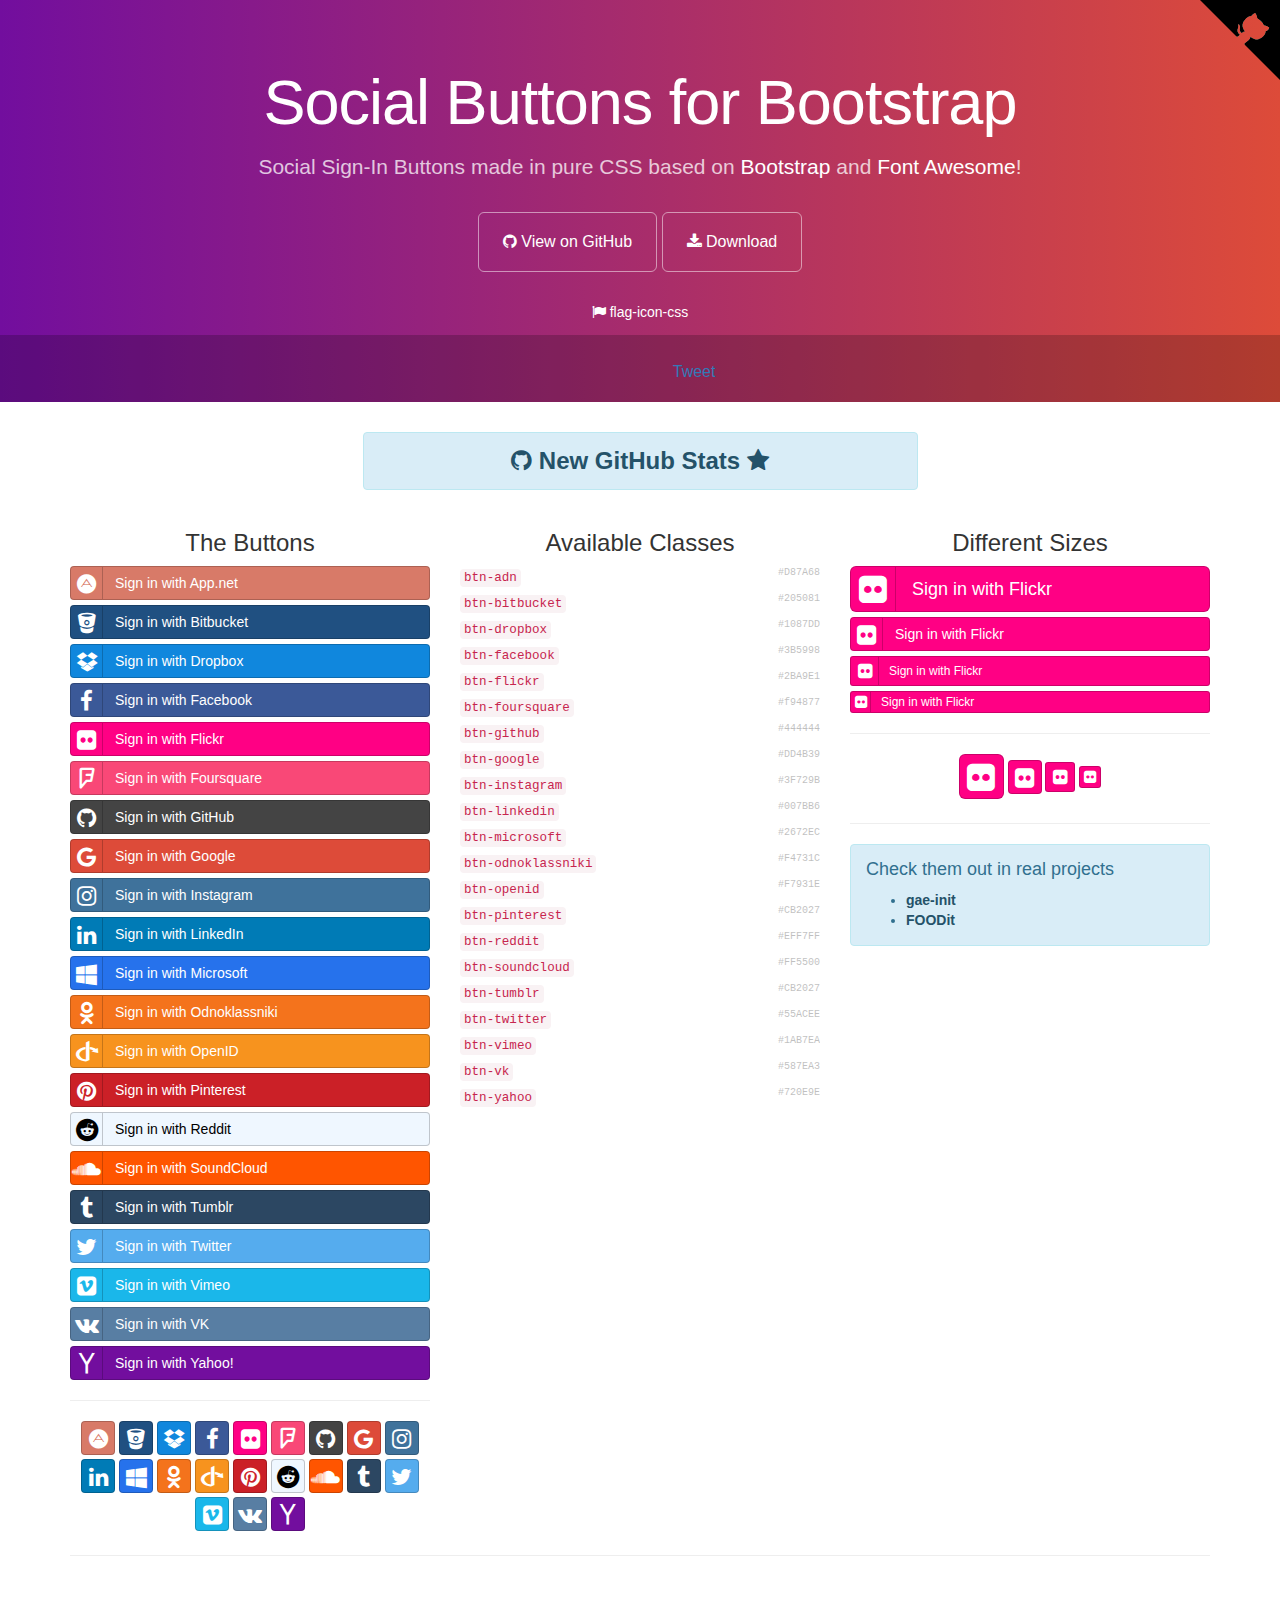
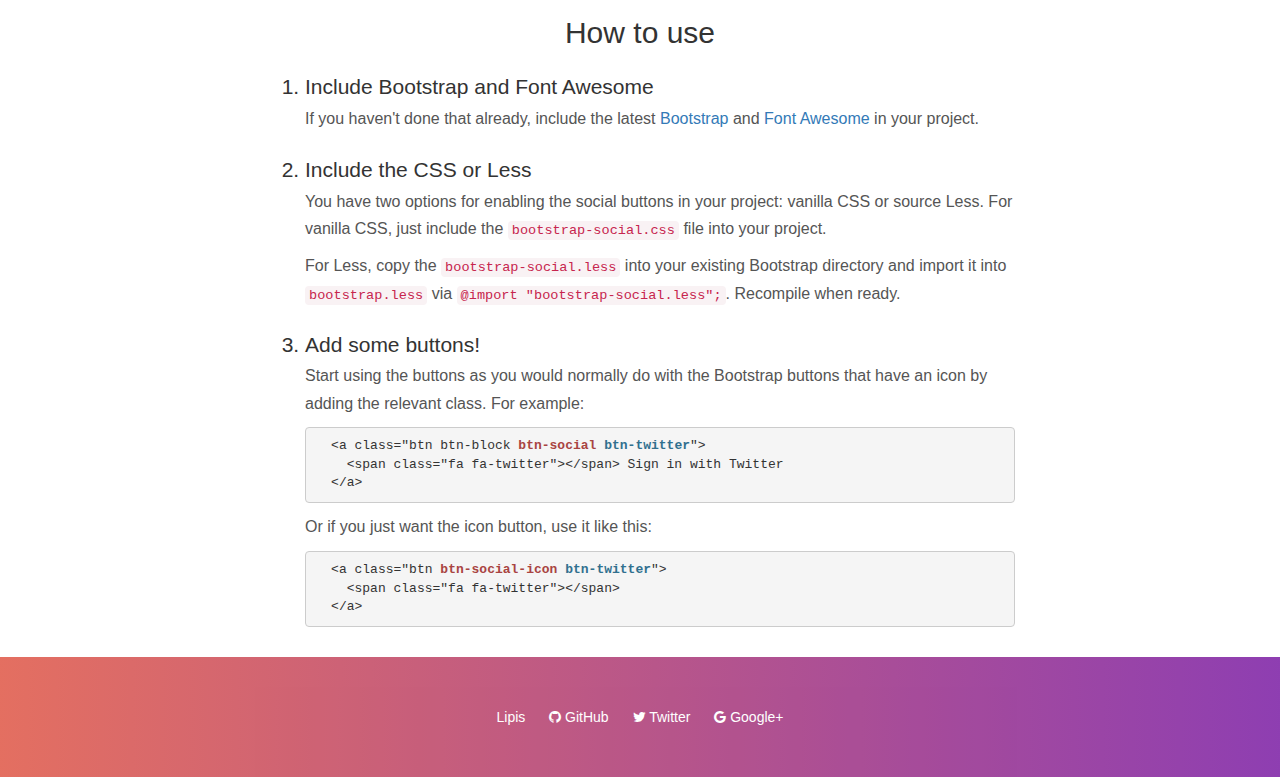
<file: src/main/resources/static/vendors/social/index.html>
<!DOCTYPE html>
<html lang="en">
  <head>
    <meta charset="utf-8">
    <meta name="viewport" content="width=device-width, initial-scale=1.0">
    <meta property="og:title" content="Social Buttons for Bootstrap" />
    <meta property="og:description" content="Social Sign-In Buttons made in pure CSS based on Bootstrap and Font Awesome!" />
    <meta property="og:type" content="website" />
    <meta property="og:url" content="http://lipis.github.io/bootstrap-social/" />
    <meta property="og:image" content="http://lipis.github.io/bootstrap-social/assets/img/bootstrap-social.png" />

    <title>Social Buttons for Bootstrap</title>
    <link href="assets/css/bootstrap.css" rel="stylesheet">
    <link href="assets/css/font-awesome.css" rel="stylesheet">
    <link href="assets/css/docs.css" rel="stylesheet" >

    <link href="bootstrap-social.css" rel="stylesheet" >

    <script type="text/javascript">
      var _gaq = _gaq || [];
      _gaq.push(['_setAccount', 'UA-42119746-1']);
      _gaq.push(['_trackPageview']);

      (function() {
        var ga = document.createElement('script'); ga.type = 'text/javascript'; ga.async = true;
        ga.src = ('https:' == document.location.protocol ? 'https://ssl' : 'http://www') + '.google-analytics.com/ga.js';
        var s = document.getElementsByTagName('script')[0]; s.parentNode.insertBefore(ga, s);
      })();
    </script>
  </head>

  <body>
    <div class="jumbotron">
      <div class="container">
        <h1>Social Buttons for Bootstrap</h1>
        <p>
          Social Sign-In Buttons made in pure CSS based on
          <a href="https://getbootstrap.com/">Bootstrap</a> and
          <a href="https://fortawesome.github.io/Font-Awesome/">Font Awesome</a>!
        </p>
        <a href="https://github.com/lipis/bootstrap-social" class="btn btn-outline btn-lg" onclick="_gaq.push(['_trackEvent', 'exit', 'header', 'GitHub']);"><span class="fa fa-github"></span> View on GitHub</a>
        <a href="https://github.com/lipis/bootstrap-social/archive/gh-pages.zip" class="btn btn-outline btn-lg" onclick="_gaq.push(['_trackEvent', 'exit', 'download', 'bootstrap-social']);"><span class="fa fa-download"></span> Download</a>
        <ul class="jumbotron-links">
          <li><a href="http://lipis.github.io/flag-icon-css" onclick="_gaq.push(['_trackEvent', 'exit', 'header', 'flag-icon-css']);"><span class="fa fa-flag"></span> flag-icon-css</a></li>
        </ul>
      </div>
      <div class="bottom">
        <iframe src="https://ghbtns.com/github-btn.html?user=lipis&amp;repo=bootstrap-social&amp;type=watch&amp;count=true" class="social-share"></iframe>
        <a href="https://twitter.com/share" class="social-share twitter-share-button" data-url="http://lipis.github.io/bootstrap-social/" data-text="Social Sign-In Buttons made in pure CSS based on Bootstrap and Font Awesome!" data-via="lipis" data-hashtags="bootstrap css">Tweet</a>
      </div>
    </div>
    <div class="container">
      <div class="row">
        <div class="col-sm-offset-3 col-sm-6">
          <div class="alert alert-info text-center">
            <a class="alert-link h3" href="http://githubstats.lip.is/" onclick="_gaq.push(['_trackEvent', 'exit', 'banner', 'githubstats']);">
              <span class="fa fa-github"></span>
              New GitHub Stats
              <span class="fa fa-star"></span>
            </a>
          </div>
        </div>
      </div>

      <div class="row">
        <div class="col-sm-4 social-buttons">
          <h3 class="text-center">The Buttons</h3>
          <a class="btn btn-block btn-social btn-adn" onclick="_gaq.push(['_trackEvent', 'btn-social', 'click', 'btn-adn']);">
            <span class="fa fa-adn"></span> Sign in with App.net
          </a>
          <a class="btn btn-block btn-social btn-bitbucket" onclick="_gaq.push(['_trackEvent', 'btn-social', 'click', 'btn-bitbucket']);">
            <span class="fa fa-bitbucket"></span> Sign in with Bitbucket
          </a>
          <a class="btn btn-block btn-social btn-dropbox" onclick="_gaq.push(['_trackEvent', 'btn-social', 'click', 'btn-dropbox']);">
            <span class="fa fa-dropbox"></span> Sign in with Dropbox
          </a>
          <a class="btn btn-block btn-social btn-facebook" onclick="_gaq.push(['_trackEvent', 'btn-social', 'click', 'btn-facebook']);">
            <span class="fa fa-facebook"></span> Sign in with Facebook
          </a>
          <a class="btn btn-block btn-social btn-flickr" onclick="_gaq.push(['_trackEvent', 'btn-social', 'click', 'btn-flickr']);">
            <span class="fa fa-flickr"></span> Sign in with Flickr
          </a>
          <a class="btn btn-block btn-social btn-foursquare" onclick="_gaq.push(['_trackEvent', 'btn-social', 'click', 'btn-foursquare']);">
            <span class="fa fa-foursquare"></span> Sign in with Foursquare
          </a>
          <a class="btn btn-block btn-social btn-github" onclick="_gaq.push(['_trackEvent', 'btn-social', 'click', 'btn-github']);">
            <span class="fa fa-github"></span> Sign in with GitHub
          </a>
          <a class="btn btn-block btn-social btn-google" onclick="_gaq.push(['_trackEvent', 'btn-social', 'click', 'btn-google']);">
            <span class="fa fa-google"></span> Sign in with Google
          </a>
          <a class="btn btn-block btn-social btn-instagram" onclick="_gaq.push(['_trackEvent', 'btn-social', 'click', 'btn-instagram']);">
            <span class="fa fa-instagram"></span> Sign in with Instagram
          </a>
          <a class="btn btn-block btn-social btn-linkedin" onclick="_gaq.push(['_trackEvent', 'btn-social', 'click', 'btn-linkedin']);">
            <span class="fa fa-linkedin"></span> Sign in with LinkedIn
          </a>
          <a class="btn btn-block btn-social btn-microsoft" onclick="_gaq.push(['_trackEvent', 'btn-social', 'click', 'btn-microsoft']);">
            <span class="fa fa-windows"></span> Sign in with Microsoft
          </a>
          <a class="btn btn-block btn-social btn-odnoklassniki" onclick="_gaq.push(['_trackEvent', 'btn-social', 'click', 'btn-odnoklassniki']);">
            <span class="fa fa-odnoklassniki"></span> Sign in with Odnoklassniki
          </a>
          <a class="btn btn-block btn-social btn-openid" onclick="_gaq.push(['_trackEvent', 'btn-social', 'click', 'btn-openid']);">
            <span class="fa fa-openid"></span> Sign in with OpenID
          </a>
          <a class="btn btn-block btn-social btn-pinterest" onclick="_gaq.push(['_trackEvent', 'btn-social', 'click', 'btn-pinterest']);">
            <span class="fa fa-pinterest"></span> Sign in with Pinterest
          </a>
          <a class="btn btn-block btn-social btn-reddit" onclick="_gaq.push(['_trackEvent', 'btn-social', 'click', 'btn-reddit']);">
            <span class="fa fa-reddit"></span> Sign in with Reddit
          </a>
          <a class="btn btn-block btn-social btn-soundcloud" onclick="_gaq.push(['_trackEvent', 'btn-social', 'click', 'btn-soundcloud']);">
            <span class="fa fa-soundcloud"></span> Sign in with SoundCloud
          </a>
          <a class="btn btn-block btn-social btn-tumblr" onclick="_gaq.push(['_trackEvent', 'btn-social', 'click', 'btn-tumblr']);">
            <span class="fa fa-tumblr"></span> Sign in with Tumblr
          </a>
          <a class="btn btn-block btn-social btn-twitter" onclick="_gaq.push(['_trackEvent', 'btn-social', 'click', 'btn-twitter']);">
            <span class="fa fa-twitter"></span> Sign in with Twitter
          </a>
          <a class="btn btn-block btn-social btn-vimeo" onclick="_gaq.push(['_trackEvent', 'btn-social', 'click', 'btn-vimeo']);">
            <span class="fa fa-vimeo-square"></span> Sign in with Vimeo
          </a>
          <a class="btn btn-block btn-social btn-vk" onclick="_gaq.push(['_trackEvent', 'btn-social', 'click', 'btn-vk']);">
            <span class="fa fa-vk"></span> Sign in with VK
          </a>
          <a class="btn btn-block btn-social btn-yahoo" onclick="_gaq.push(['_trackEvent', 'btn-social', 'click', 'btn-yahoo']);">
            <span class="fa fa-yahoo"></span> Sign in with Yahoo!
          </a>

          <hr>

          <div class="text-center">
            <a class="btn btn-social-icon btn-adn" onclick="_gaq.push(['_trackEvent', 'btn-social-icon', 'click', 'btn-adn']);"><span class="fa fa-adn"></span></a>
            <a class="btn btn-social-icon btn-bitbucket" onclick="_gaq.push(['_trackEvent', 'btn-social-icon', 'click', 'btn-bitbucket']);"><span class="fa fa-bitbucket"></span></a>
            <a class="btn btn-social-icon btn-dropbox" onclick="_gaq.push(['_trackEvent', 'btn-social-icon', 'click', 'btn-dropbox']);"><span class="fa fa-dropbox"></span></a>
            <a class="btn btn-social-icon btn-facebook" onclick="_gaq.push(['_trackEvent', 'btn-social-icon', 'click', 'btn-facebook']);"><span class="fa fa-facebook"></span></a>
            <a class="btn btn-social-icon btn-flickr" onclick="_gaq.push(['_trackEvent', 'btn-social-icon', 'click', 'btn-flickr']);"><span class="fa fa-flickr"></span></a>
            <a class="btn btn-social-icon btn-foursquare" onclick="_gaq.push(['_trackEvent', 'btn-social-icon', 'click', 'btn-foursquare']);"><span class="fa fa-foursquare"></span></a>
            <a class="btn btn-social-icon btn-github" onclick="_gaq.push(['_trackEvent', 'btn-social-icon', 'click', 'btn-github']);"><span class="fa fa-github"></span></a>
            <a class="btn btn-social-icon btn-google" onclick="_gaq.push(['_trackEvent', 'btn-social-icon', 'click', 'btn-google']);"><span class="fa fa-google"></span></a>
            <a class="btn btn-social-icon btn-instagram" onclick="_gaq.push(['_trackEvent', 'btn-social-icon', 'click', 'btn-instagram']);"><span class="fa fa-instagram"></span></a>
            <a class="btn btn-social-icon btn-linkedin" onclick="_gaq.push(['_trackEvent', 'btn-social-icon', 'click', 'btn-linkedin']);"><span class="fa fa-linkedin"></span></a>
            <a class="btn btn-social-icon btn-microsoft" onclick="_gaq.push(['_trackEvent', 'btn-social-icon', 'click', 'btn-microsoft']);"><span class="fa fa-windows"></span></a>
            <a class="btn btn-social-icon btn-odnoklassniki" onclick="_gaq.push(['_trackEvent', 'btn-social-icon', 'click', 'btn-odnoklassniki']);"><span class="fa fa-odnoklassniki"></span></a>
            <a class="btn btn-social-icon btn-openid" onclick="_gaq.push(['_trackEvent', 'btn-social-icon', 'click', 'btn-openid']);"><span class="fa fa-openid"></span></a>
            <a class="btn btn-social-icon btn-pinterest" onclick="_gaq.push(['_trackEvent', 'btn-social-icon', 'click', 'btn-pinterest']);"><span class="fa fa-pinterest"></span></a>
            <a class="btn btn-social-icon btn-reddit" onclick="_gaq.push(['_trackEvent', 'btn-social-icon', 'click', 'btn-reddit']);"><span class="fa fa-reddit"></span></a>
            <a class="btn btn-social-icon btn-soundcloud" onclick="_gaq.push(['_trackEvent', 'btn-social-icon', 'click', 'btn-soundcloud']);"><span class="fa fa-soundcloud"></span></a>
            <a class="btn btn-social-icon btn-tumblr" onclick="_gaq.push(['_trackEvent', 'btn-social-icon', 'click', 'btn-tumblr']);"><span class="fa fa-tumblr"></span></a>
            <a class="btn btn-social-icon btn-twitter" onclick="_gaq.push(['_trackEvent', 'btn-social-icon', 'click', 'btn-twitter']);"><span class="fa fa-twitter"></span></a>
            <a class="btn btn-social-icon btn-vimeo" onclick="_gaq.push(['_trackEvent', 'btn-social-icon', 'click', 'btn-vimeo']);"><span class="fa fa-vimeo-square"></span></a>
            <a class="btn btn-social-icon btn-vk" onclick="_gaq.push(['_trackEvent', 'btn-social-icon', 'click', 'btn-vk']);"><span class="fa fa-vk"></span></a>
            <a class="btn btn-social-icon btn-yahoo" onclick="_gaq.push(['_trackEvent', 'btn-social-icon', 'click', 'btn-yahoo']);"><span class="fa fa-yahoo"></span></a>
          </div>
        </div>

        <div class="col-sm-4">
          <h3 class="text-center">Available Classes</h3>
          <ul class="social-class list-unstyled">
            <li data-code="adn" data-name="App.net"><code>btn-adn</code> <span class="social-hex">#D87A68</span></li>
            <li data-code="bitbucket" data-name="Bitbucket"><code>btn-bitbucket</code> <span class="social-hex">#205081</span></li>
            <li data-code="dropbox" data-name="Dropbox"><code>btn-dropbox</code> <span class="social-hex">#1087DD</span></li>
            <li data-code="facebook" data-name="Facebook"><code>btn-facebook</code> <span class="social-hex">#3B5998</span></li>
            <li data-code="flickr" data-name="Flickr"><code>btn-flickr</code> <span class="social-hex">#2BA9E1</span></li>
            <li data-code="foursquare" data-name="Foursquare"><code>btn-foursquare</code> <span class="social-hex">#f94877</span></li>
            <li data-code="github" data-name="GitHub"><code>btn-github</code> <span class="social-hex">#444444</span></li>
            <li data-code="google" data-name="Google"><code>btn-google</code> <span class="social-hex">#DD4B39</span></li>
            <li data-code="instagram" data-name="Instagram"><code>btn-instagram</code> <span class="social-hex">#3F729B</span></li>
            <li data-code="linkedin" data-name="LinkedIn"><code>btn-linkedin</code> <span class="social-hex">#007BB6</span></li>
            <li data-code="microsoft" data-icon="windows" data-name="Microsoft"><code>btn-microsoft</code> <span class="social-hex">#2672EC</span></li>
            <li data-code="odnoklassniki" data-name="Odnoklassniki"><code>btn-odnoklassniki</code> <span class="social-hex">#F4731C</span></li>
            <li data-code="openid" data-name="OpenID"><code>btn-openid</code> <span class="social-hex">#F7931E</span></li>
            <li data-code="pinterest" data-name="Pinterest"><code>btn-pinterest</code> <span class="social-hex">#CB2027</span></li>
            <li data-code="reddit" data-name="Reddit"><code>btn-reddit</code> <span class="social-hex">#EFF7FF</span></li>
            <li data-code="soundcloud" data-name="SoundCloud"><code>btn-soundcloud</code> <span class="social-hex">#FF5500</span></li>
            <li data-code="tumblr" data-name="Tumblr"><code>btn-tumblr</code> <span class="social-hex">#CB2027</span></li>
            <li data-code="twitter" data-name="Twitter"><code>btn-twitter</code> <span class="social-hex">#55ACEE</span></li>
            <li data-code="vimeo" data-icon="vimeo-square" data-name="Vimeo"><code>btn-vimeo</code> <span class="social-hex">#1AB7EA</span></li>
            <li data-code="vk" data-name="VK"><code>btn-vk</code> <span class="social-hex">#587EA3</span></li>
            <li data-code="yahoo" data-name="Yahoo!"><code>btn-yahoo</code> <span class="social-hex">#720E9E</span></li>
          </ul>
        </div>
        <div class="col-sm-4">
          <div class="social-sizes">
            <h3 class="text-center">Different Sizes</h3>
            <a class="btn btn-block btn-social btn-lg btn-google" onclick="_gaq.push(['_trackEvent', 'btn-social', 'click', 'btn-lg']);">
              <span class="fa fa-google"></span>
              Sign in with Google
            </a>
            <a class="btn btn-block btn-social btn-google" onclick="_gaq.push(['_trackEvent', 'btn-social', 'click', 'btn-md']);">
              <span class="fa fa-google"></span>
              Sign in with Google
            </a>
            <a class="btn btn-block btn-social btn-sm btn-google" onclick="_gaq.push(['_trackEvent', 'btn-social', 'click', 'btn-sm']);">
              <span class="fa fa-google"></span>
              Sign in with Google
            </a>
            <a class="btn btn-block btn-social btn-xs btn-google" onclick="_gaq.push(['_trackEvent', 'btn-social', 'click', 'btn-xs']);">
              <span class="fa fa-google"></span>
              Sign in with Google
            </a>
            <hr>
            <div class="text-center">
              <a class="btn btn-social-icon btn-lg btn-google" onclick="_gaq.push(['_trackEvent', 'btn-social-icon', 'click', 'btn-lg']);"><span class="fa fa-google"></span></a>
              <a class="btn btn-social-icon btn-google" onclick="_gaq.push(['_trackEvent', 'btn-social-icon', 'click', 'btn-md']);"><span class="fa fa-google"></span></a>
              <a class="btn btn-social-icon btn-sm btn-google" onclick="_gaq.push(['_trackEvent', 'btn-social-icon', 'click', 'btn-sm']);"><span class="fa fa-google"></span></a>
              <a class="btn btn-social-icon btn-xs btn-google" onclick="_gaq.push(['_trackEvent', 'btn-social-icon', 'click', 'btn-xs']);"><span class="fa fa-google"></span></a>
            </div>
          </div>
          <hr>
          <div class="alert alert-info">
            <h4>Check them out in real projects</h4>
            <ul>
              <li><a class="alert-link" href="https://gae-init.appspot.com/signin/" onclick="_gaq.push(['_trackEvent', 'exit', 'body', 'gae-init']);">gae-init</a></li>
              <li><a class="alert-link" href="https://restaurant.app.foodit.com/rms/signin" onclick="_gaq.push(['_trackEvent', 'exit', 'body', 'foodit']);">FOODit</a></li>
            </ul>
          </div>
        </div>
      </div>
      <hr>
    </div>
    <div class="how-to">
      <div class="container">
        <div class="row">
          <div class="col-md-8 col-md-offset-2">
            <h2>How to use</h2>
            <ol>
              <li>
                Include Bootstrap and Font Awesome
                <p>
                  If you haven't done that already, include the latest
                  <a href="http://twitter.github.io/bootstrap/">Bootstrap</a>
                  and <a href="http://fortawesome.github.io/Font-Awesome/">Font Awesome</a> in your project.
                </p>
              </li>
              <li>
                Include the CSS or Less
                <p>
                  You have two options for enabling the social buttons in your project:
                  vanilla CSS or source Less. For vanilla CSS, just include the
                  <code>bootstrap-social.css</code> file into your project.
                </p>
                <p>
                  For Less, copy the <code>bootstrap-social.less</code> into
                  your existing Bootstrap directory and import it into
                  <code>bootstrap.less</code> via
                  <code>@import "bootstrap-social.less";</code>. Recompile when ready.
                </p>
              </li>
              <li>
                Add some buttons!
                <p>
                  Start using the buttons as you would normally do with the
                  Bootstrap buttons that have an icon by adding the relevant
                  class. For example:
                </p>
                <pre>
  &lt;a class=&quot;btn btn-block <strong class="text-danger">btn-social</strong> <strong class="text-info">btn-twitter</strong>&quot;&gt;
    &lt;span class=&quot;fa fa-twitter&quot;&gt;&lt;/span&gt; Sign in with Twitter
  &lt;/a&gt;</pre>
                <p>
                  Or if you just want the icon button, use it like this:
                </p>
                <pre>
  &lt;a class=&quot;btn <strong class="text-danger">btn-social-icon</strong> <strong class="text-info">btn-twitter</strong>&quot;&gt;
    &lt;span class=&quot;fa fa-twitter&quot;&gt;&lt;/span&gt;
  &lt;/a&gt;</pre>
              </li>
            </ol>
          </div>
        </div>
      </div>
    </div>
    <footer>
      <ul class="links">
        <li><a href="https://lip.is" onclick="_gaq.push(['_trackEvent', 'exit', 'footer', 'Lipis']);">Lipis</a></li>
        <li><a href="https://github.com/lipis" onclick="_gaq.push(['_trackEvent', 'exit', 'footer', 'GitHub']);"><span class="fa fa-github"></span> GitHub</a></li>
        <li><a href="https://twitter.com/lipis" onclick="_gaq.push(['_trackEvent', 'exit', 'footer', 'Twitter']);"><span class="fa fa-twitter"></span> Twitter</a></li>
        <li><a href="https://google.com/+PanayiotisLipiridis" onclick="_gaq.push(['_trackEvent', 'exit', 'footer', 'Google+']);"><span class="fa fa-google"></span> Google+</a></li>
      </ul>
    </footer>
    <a href="https://github.com/lipis/bootstrap-social" title="Fork me on GitHub" class="github-corner"><svg width="80" height="80" viewbox="0 0 250 250"><title>Fork me on GitHub</title><path d="M0 0h250v250"></path><path d="M127.4 110c-14.6-9.2-9.4-19.5-9.4-19.5 3-7 1.5-11 1.5-11-1-6.2 3-2 3-2 4 4.7 2 11 2 11-2.2 10.4 5 14.8 9 16.2" fill="currentColor" style="transform-origin:130px 110px" class="octo-arm"></path><path d="M113.2 114.3s3.6 1.6 4.7.6l15-13.7c3-2.4 6-3 8.2-2.7-8-11.2-14-25 3-41 4.7-4.4 10.6-6.4 16.2-6.4.6-1.6 3.6-7.3 11.8-10.7 0 0 4.5 2.7 6.8 16.5 4.3 2.7 8.3 6 12 9.8 3.3 3.5 6.7 8 8.6 12.3 14 3 16.8 8 16.8 8-3.4 8-9.4 11-11.4 11 0 5.8-2.3 11-7.5 15.5-16.4 16-30 9-40 .2 0 3-1 7-5.2 11l-13.3 11c-1 1 .5 5.3.8 5z" fill="currentColor" class="octo-body"></path></svg><style> .github-corner svg{position:absolute;right:0;top:0;mix-blend-mode:darken;color:#ffffff;fill:#000000;}.github-corner:hover .octo-arm{animation:octocat-wave .56s;}@keyframes octocat-wave{0%, 100%{transform:rotate(0);}20%, 60%{transform:rotate(-20deg);}40%, 80%{transform:rotate(10deg);}}</style></a>
    <!-- Some JavaScript that is used only in this demo, not needed for the buttons -->
    <script src="assets/js/jquery.js"></script>
    <script src="assets/js/docs.js"></script>
    <script>
      !function(d,s,id){var js,fjs=d.getElementsByTagName(s)[0],p=/^http:/.test(d.location)?'http':'https';if(!d.getElementById(id)){js=d.createElement(s);js.id=id;js.src=p+'://platform.twitter.com/widgets.js';fjs.parentNode.insertBefore(js,fjs);}}(document, 'script', 'twitter-wjs');
    </script>
  </body>
</html>
</file>
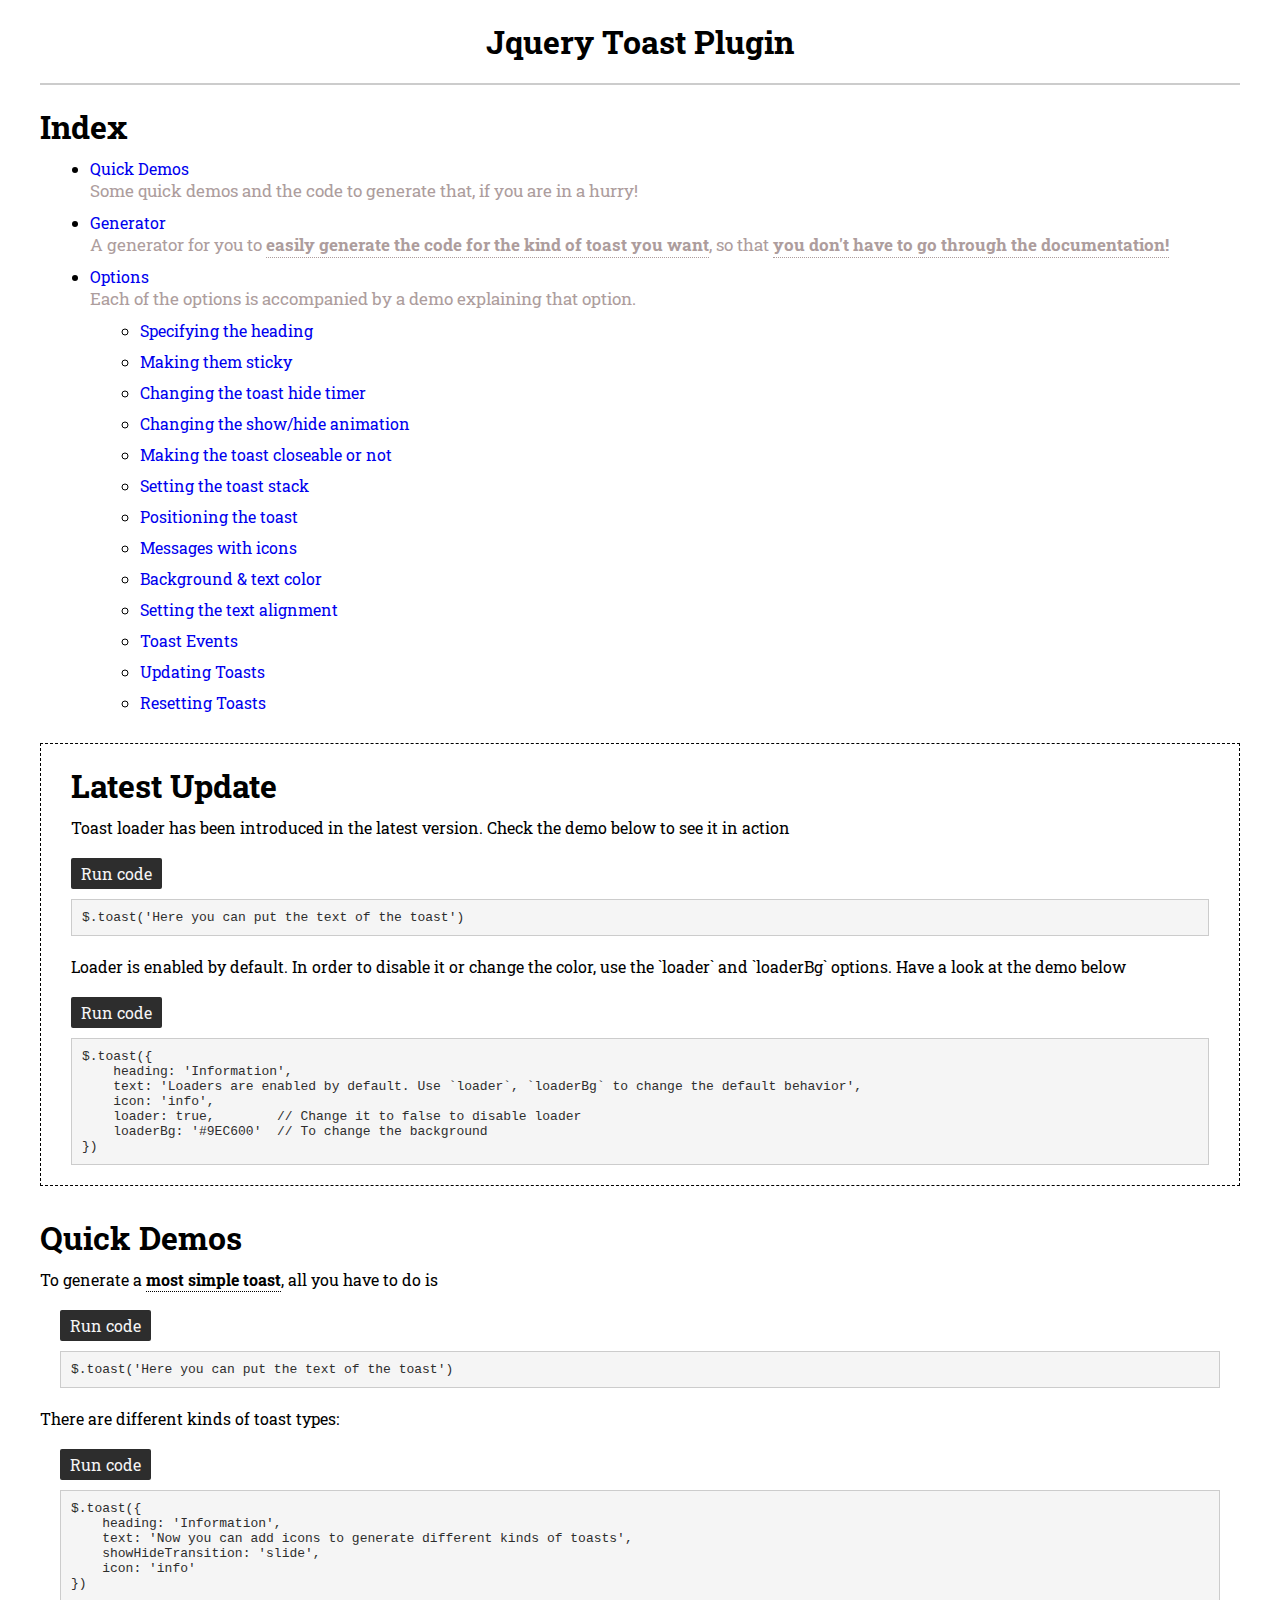
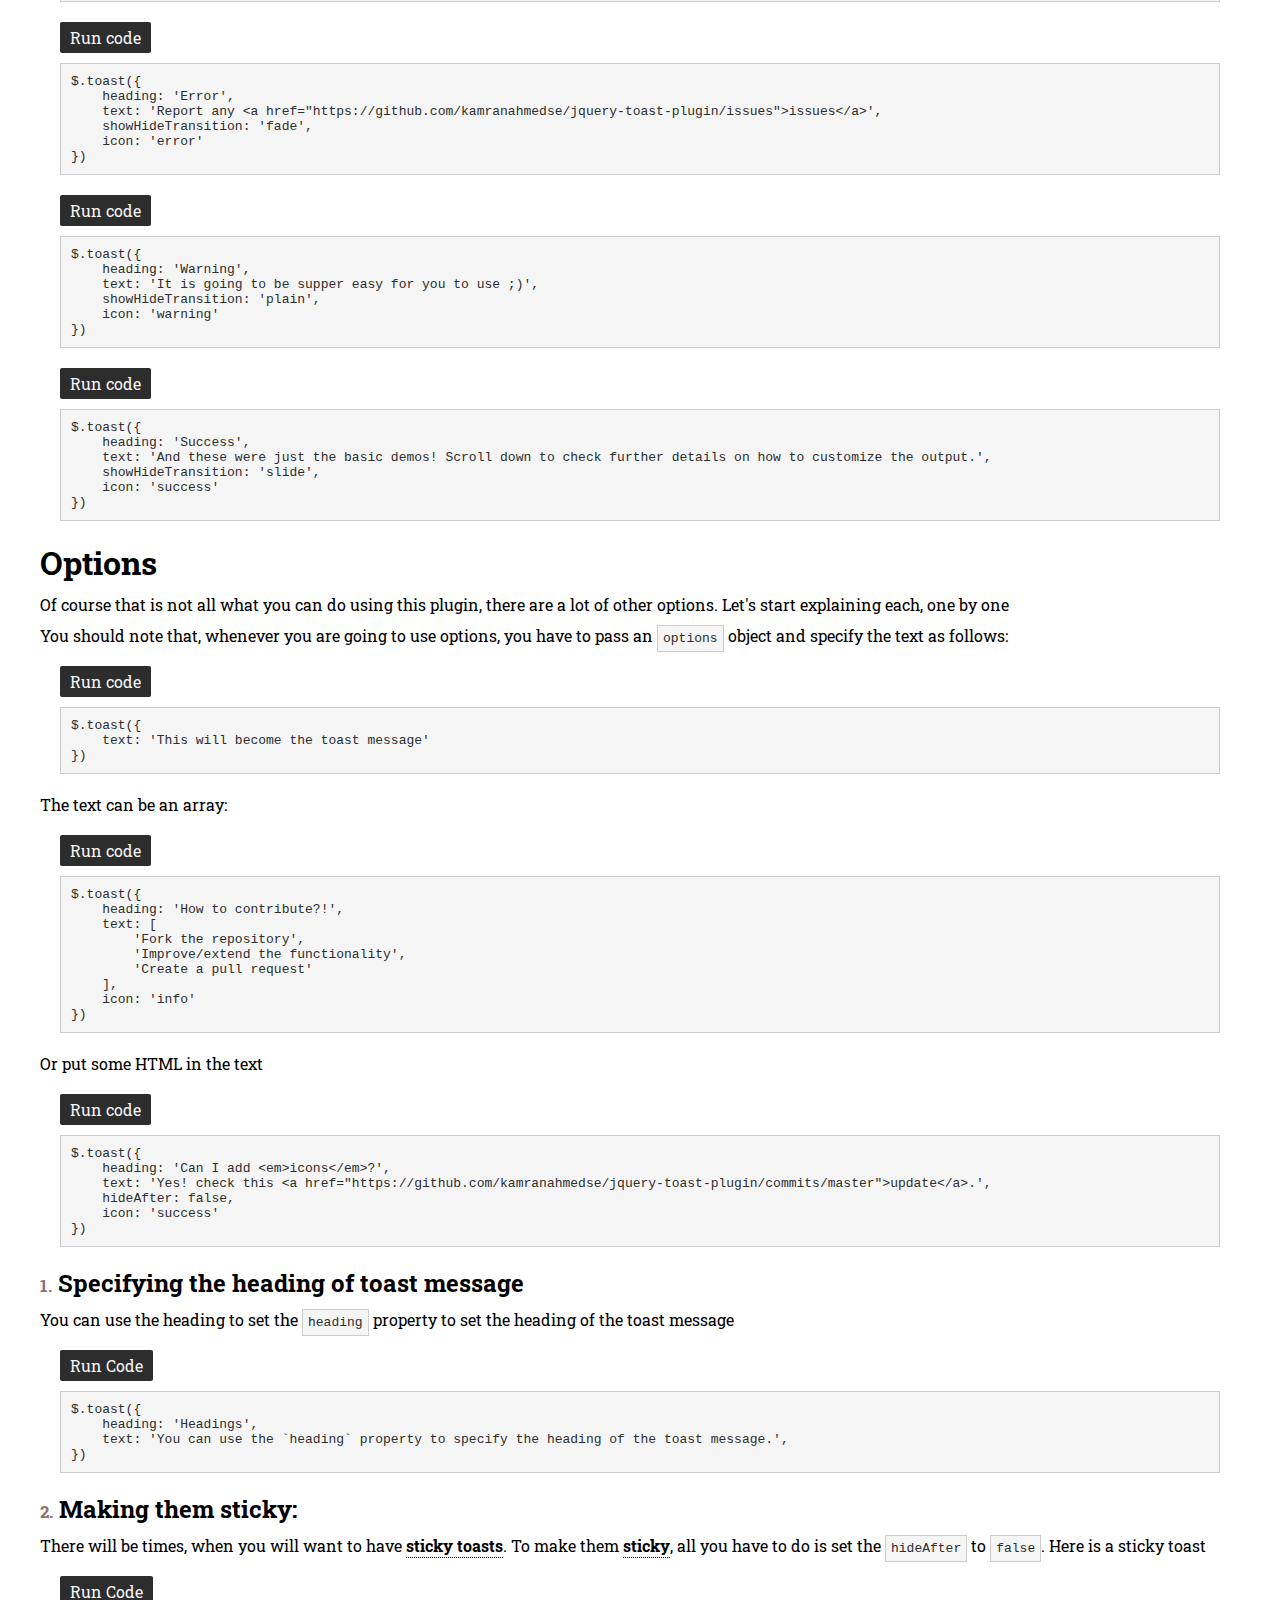
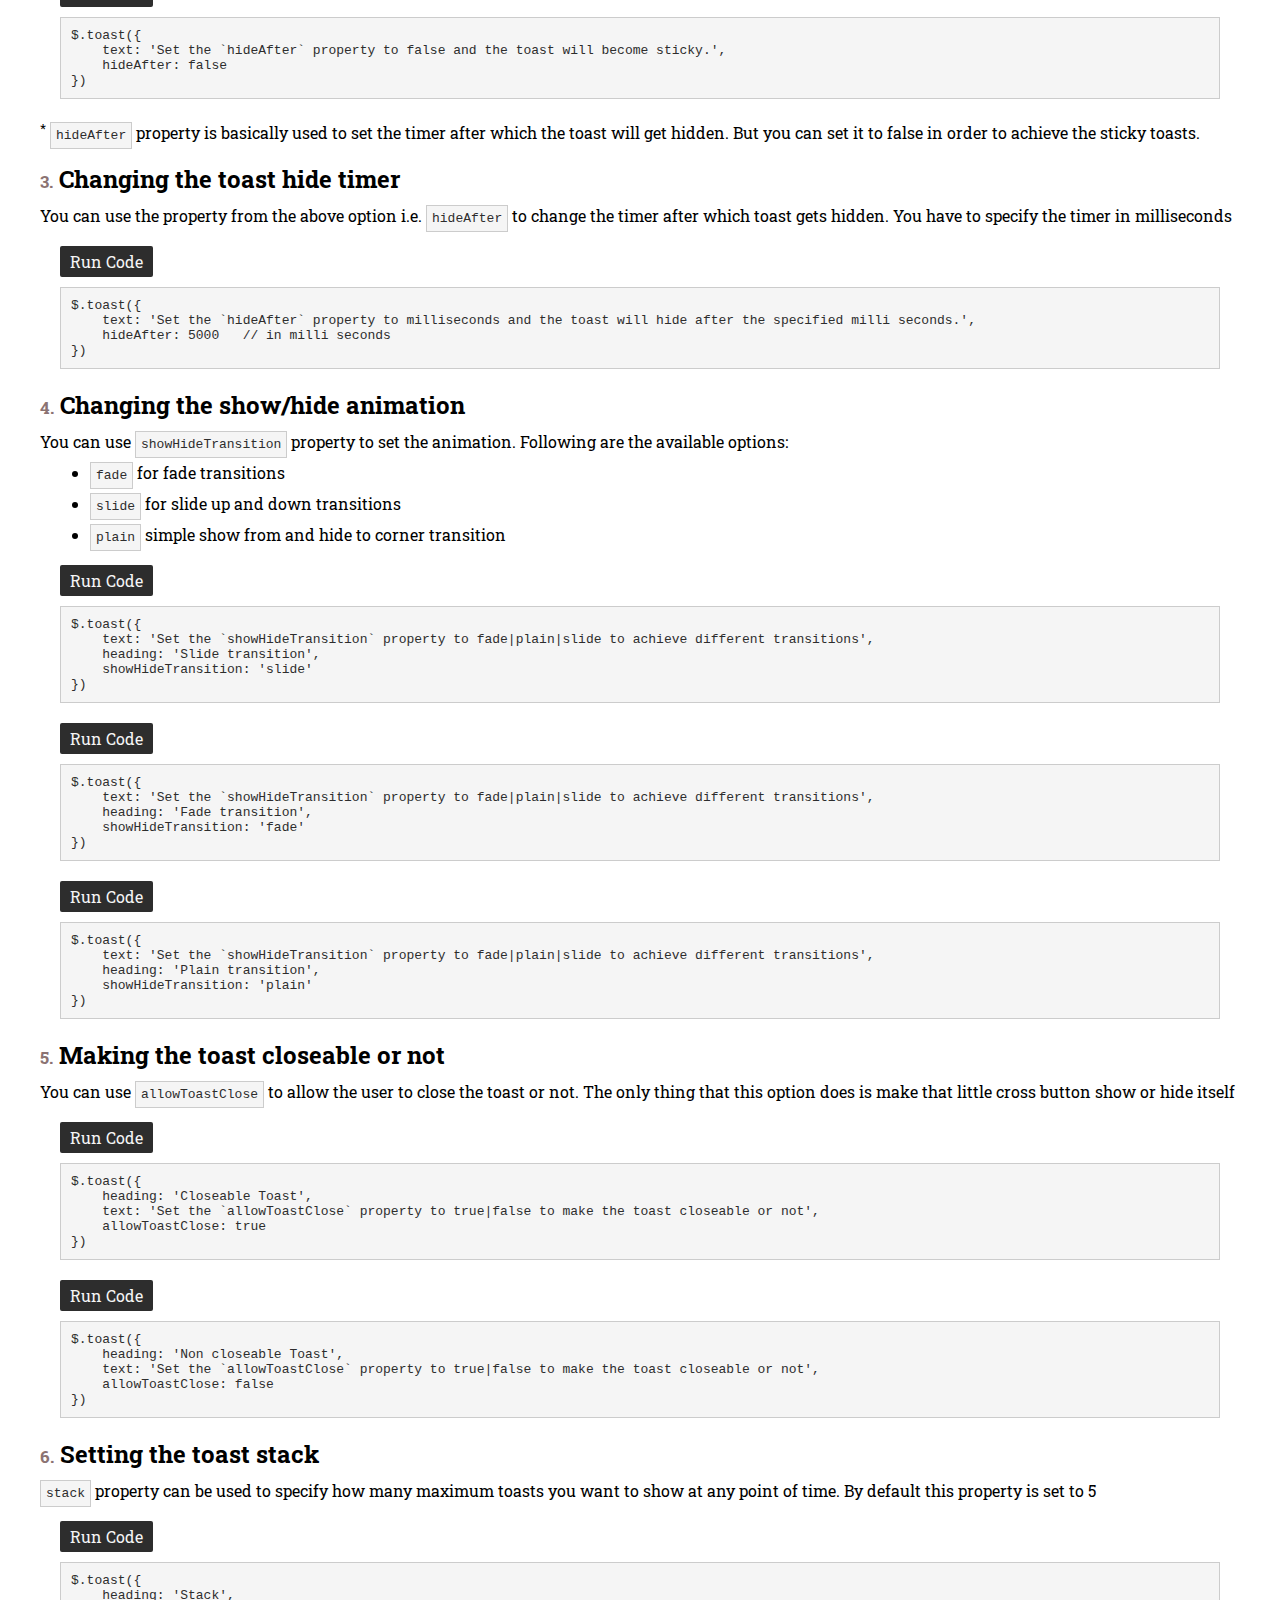
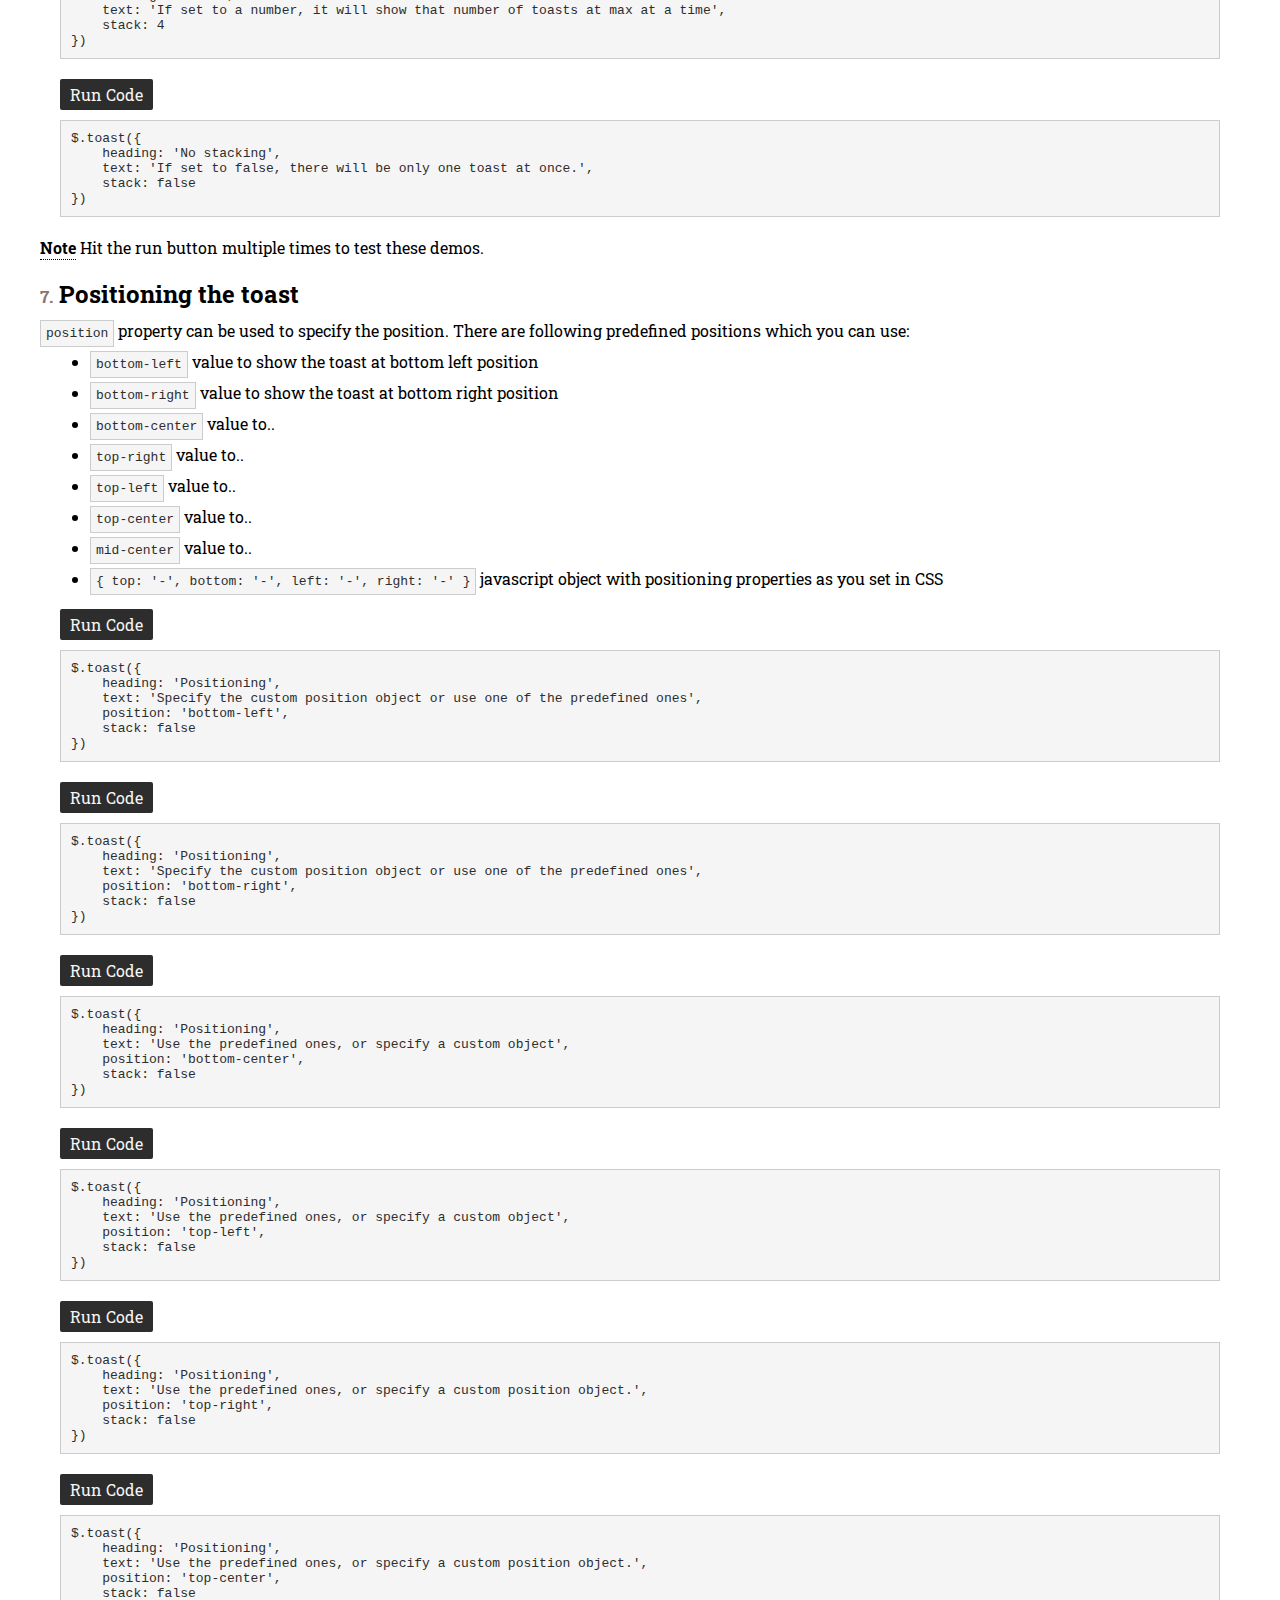
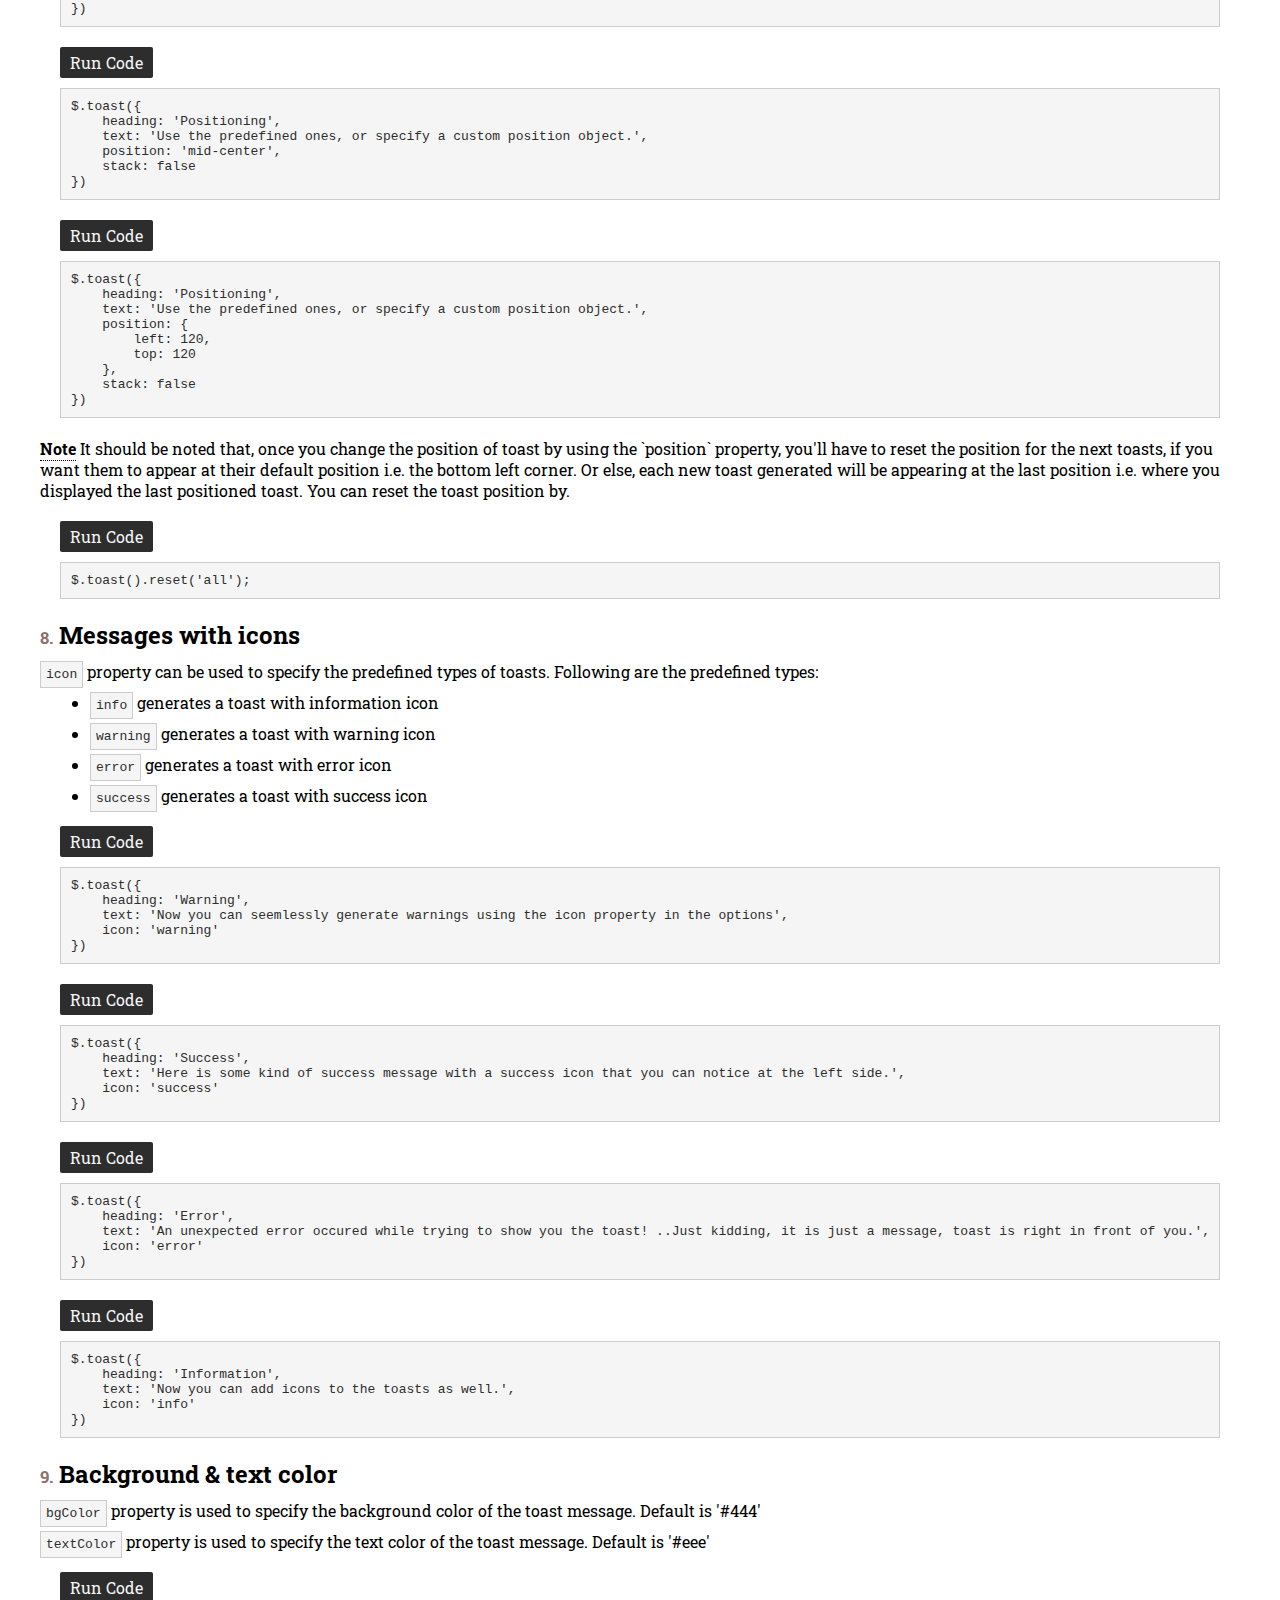
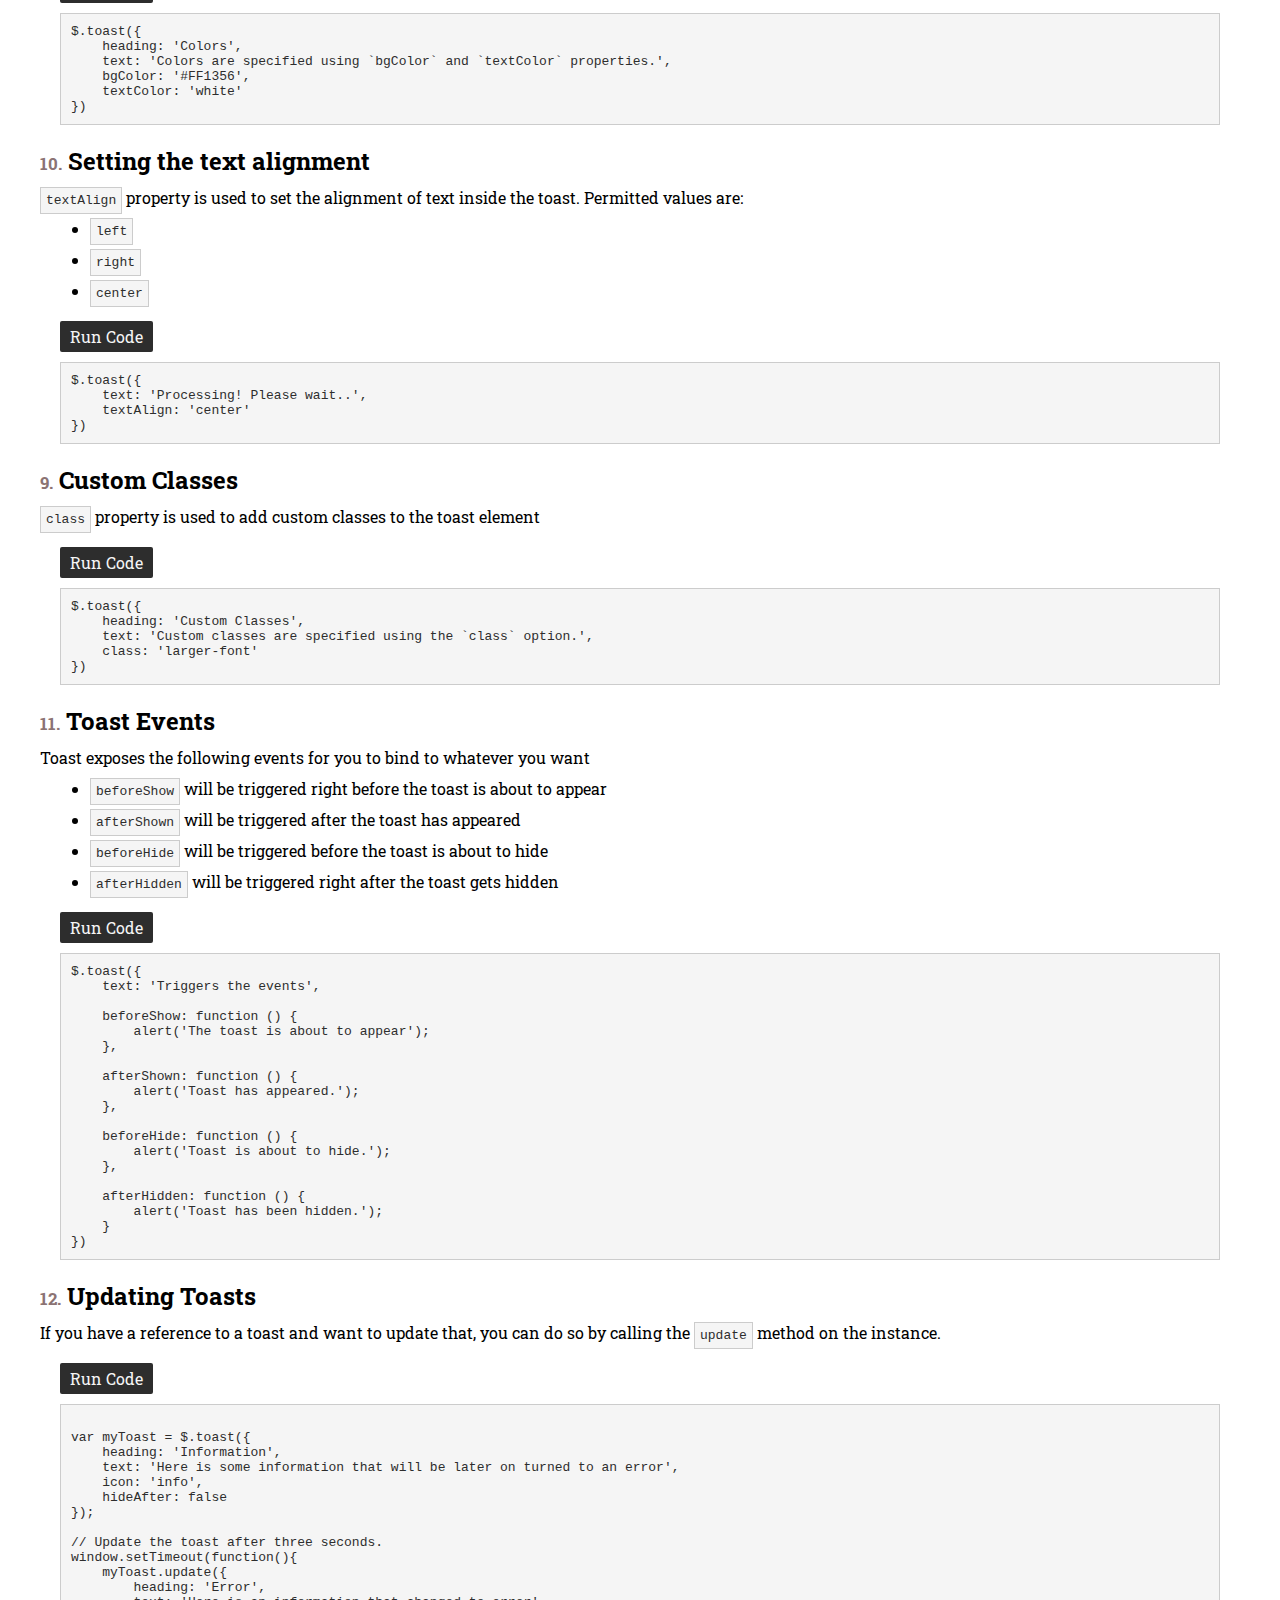
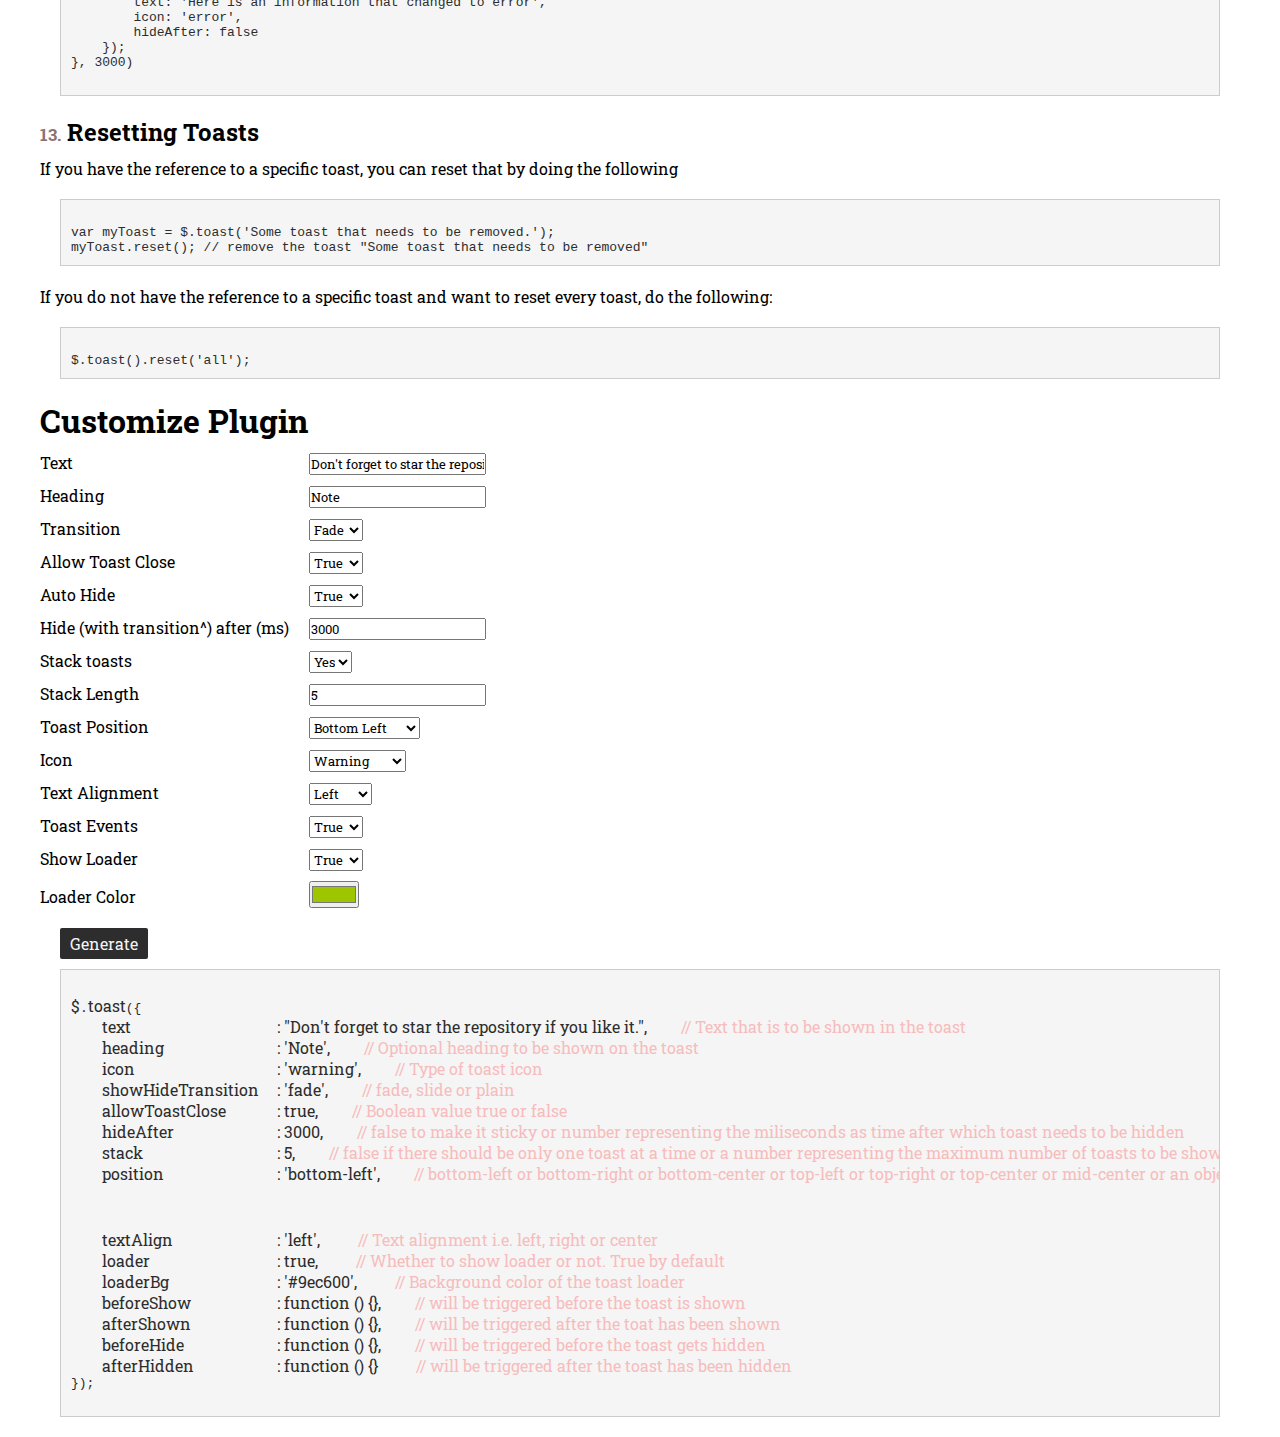
<file: src/main/resources/static/vendors/jquery-toast-plugin-master/demos/index.html>
<!DOCTYPE html>
<html lang="en">
<head>
    <meta charset="UTF-8">
    <title>Demo - Toast Plugin</title>
    <link href='http://fonts.googleapis.com/css?family=Roboto+Slab:400,700' rel='stylesheet' type='text/css'>
    <link rel="stylesheet" href="css/jquery.toast.css">
    <style type="text/css">
        * { font-family: 'Roboto Slab', serif; margin: 0; padding: 0; }
        hr { border: 1px solid #ccc; margin-bottom: 20px; }
        h1, h2 { margin: 20px 0px 10px; }
        a { text-decoration: none;}
        .container { display: block; width: 1200px; margin: auto; }
        strong { padding-bottom: 1px; border-bottom: 1px dotted; }
        p { margin: 10px 0px; }
        code { font-family: monospace; color: #2d2d2d; background: whitesmoke; display: block; padding: 10px; border: 1px solid #ccc; overflow: scroll;}
        a.eval-js { color: whitesmoke; padding: 5px 10px; display: inline-block; margin-bottom: 10px; background: #2d2d2d; border-radius: 2px; }
        span.muted { font-size: 17px; color: #8B7373; }
        span.code { font-family: monospace; color: #2d2d2d; background: whitesmoke; padding: 5px; border: 1px solid #ccc; }
        div.code-runner { margin: 20px 20px;}
        ul, ol { margin: 10px 50px; }
        ul li { margin-bottom: 10px; }
        .hidden { display: none; }
        span.k { display: inline-block; width: 175px; }
        span.c { color: #F7BCBC; padding-left: 30px; }
        .plugin-options label { display: inline-block; width: 265px; }
        span.toast-position span.k { display: inline; } 
        .toast-index .muted { display: block; color: #AD9D9D; }
        .toast-index .muted:hover { color: #333; }
        .latest-update { padding: 0px 30px; border: 1px dashed; margin: 30px 0; box-sizing: border-box; }
    </style>
</head>
<body>
    <div class="container">
        <h1 style="text-align: center; margin: 20px 0px;">Jquery Toast Plugin</h1>
        <hr>
        
        <h1>Index</h1>
        <ul class="toast-index">
            <li><a href="#quick-demos">Quick Demos</a> <span class="muted">Some quick demos and the code to generate that, if you are in a hurry!</span></li>
            <li><a href="#toast-generator">Generator</a> <span class="muted">A generator for you to <strong>easily generate the code for the kind of toast you want</strong>, so that <strong>you don't have to go through the documentation!</strong></span></li>
            <li>
                <a href="#options">Options</a>
                <span class="muted">Each of the options is accompanied by a demo explaining that option.</span>
                <ul>
                    <li><a href="#toast-head">Specifying the heading</a></li>
                    <li><a href="#sticky-toast">Making them sticky</a></li>
                    <li><a href="#toast-timer">Changing the toast hide timer</a></li>
                    <li><a href="#showhide-animation">Changing the show/hide animation</a></li>
                    <li><a href="#closeable-toasts">Making the toast closeable or not</a></li>
                    <li><a href="#toasts-stack">Setting the toast stack</a></li>
                    <li><a href="#toasts-positioning">Positioning the toast</a></li>
                    <li><a href="#toasts-icons">Messages with icons</a></li>
                    <li><a href="#toasts-bg-color">Background &amp; text color</a></li>
                    <li><a href="#toasts-text-alignment">Setting the text alignment</a></li>
                    <li><a href="#toasts-events">Toast Events</a></li>
                    <li><a href="#updating-toasts">Updating Toasts</a></li>
                    <li><a href="#resetting-toasts">Resetting Toasts</a></li>
                </ul>
            </li>
        </ul>
        
        <div class="latest-update">
            <h1 id="latest-update">Latest Update</h1>
            <p>Toast loader has been introduced in the latest version. Check the demo below to see it in action</p>
            <div class="code-runner" style="margin-left: 0px; margin-right: 0px;">
                <a class="eval-js" href="#">Run code</a>
                <pre><code>$.toast('Here you can put the text of the toast')</code></pre>
            </div>

            <p>Loader is enabled by default. In order to disable it or change the color, use the `loader` and `loaderBg` options. Have a look at the demo below</p>

            <div class="code-runner" style="margin-left: 0px; margin-right: 0px;">
                <a class="eval-js" href="#">Run code</a>
                <pre><code>$.toast({
    heading: 'Information',
    text: 'Loaders are enabled by default. Use `loader`, `loaderBg` to change the default behavior',
    icon: 'info',
    loader: true,        // Change it to false to disable loader
    loaderBg: '#9EC600'  // To change the background
})</code></pre>
            </div>
        </div>
        


        <h1 id="quick-demos">Quick Demos</h1>

        <p>To generate a <strong>most simple toast</strong>, all you have to do is</p>
        <div class="code-runner">
            <a class="eval-js" href="#">Run code</a>
            <pre><code>$.toast('Here you can put the text of the toast')</code></pre>
        </div>

        <p>There are different kinds of toast types:</p>
        <div class="code-runner">
            <a class="eval-js" href="#">Run code</a>
<pre><code>$.toast({
    heading: 'Information',
    text: 'Now you can add icons to generate different kinds of toasts',
    showHideTransition: 'slide',
    icon: 'info'
})</code></pre>
        </div>

        <div class="code-runner">
            <a class="eval-js" href="#">Run code</a>
<pre><code>$.toast({
    heading: 'Error',
    text: 'Report any &lt;a href="https://github.com/kamranahmedse/jquery-toast-plugin/issues"&gt;issues&lt;/a&gt;',
    showHideTransition: 'fade',
    icon: 'error'
})</code></pre>
        </div>

        <div class="code-runner">
            <a class="eval-js" href="#">Run code</a>
<pre><code>$.toast({
    heading: 'Warning',
    text: 'It is going to be supper easy for you to use ;)',
    showHideTransition: 'plain',
    icon: 'warning'
})</code></pre>
        </div>

        <div class="code-runner">
            <a class="eval-js" href="#">Run code</a>
<pre><code>$.toast({
    heading: 'Success',
    text: 'And these were just the basic demos! Scroll down to check further details on how to customize the output.',
    showHideTransition: 'slide',
    icon: 'success'
})</code></pre>
        </div>

        <h1 id="options">Options</h1>
        <p>Of course that is not all what you can do using this plugin, there are a lot of other options. Let's start explaining each, one by one</p>
        <p>You should note that, whenever you are going to use options, you have to pass an <span class="code">options</span> object and specify the text as follows:</p>

        <div class="code-runner">
            <a href="#" class="eval-js">Run code</a>
<pre><code>$.toast({
    text: 'This will become the toast message'
})</code></pre>
        </div>
        
        <p>The text can be an array:</p>

        <div class="code-runner">
            <a href="#" class="eval-js">Run code</a>
<pre><code>$.toast({
    heading: 'How to contribute?!',
    text: [
        'Fork the repository', 
        'Improve/extend the functionality', 
        'Create a pull request'
    ],
    icon: 'info'
})</code></pre>
        </div>
    
        <p>Or put some HTML in the text</p>
        
        <div class="code-runner">
            <a href="#" class="eval-js">Run code</a>
<pre><code>$.toast({
    heading: 'Can I add &lt;em&gt;icons&lt;/em&gt;?',
    text: 'Yes! check this &lt;a href="https://github.com/kamranahmedse/jquery-toast-plugin/commits/master"&gt;update&lt;/a&gt;.',
    hideAfter: false,
    icon: 'success'
})</code></pre>
        </div>

        <h2 id="toast-head"><span class="muted">1.</span> Specifying the heading of toast message</h2>
        <p>You can use the heading to set the <span class="code">heading</span> property to set the heading of the toast message</p>
        <div class="code-runner">
            <a href="#" class="eval-js">Run Code</a>
<pre><code>$.toast({
    heading: 'Headings',
    text: 'You can use the `heading` property to specify the heading of the toast message.',
})</code></pre>
        </div>

        <h2 id="sticky-toast"><span class="muted">2.</span> Making them sticky:</h2>
        <p>There will be times, when you will want to have <strong>sticky toasts</strong>. To make them <strong>sticky</strong>, all you have to do is set the <span class="code">hideAfter</span> to <span class="code">false</span>. Here is a sticky toast</p>
        
        <div class="code-runner">
            <a href="#" class="eval-js">Run Code</a>
<pre><code>$.toast({
    text: 'Set the `hideAfter` property to false and the toast will become sticky.',
    hideAfter: false
})</code></pre>
        </div>
        
        <p><sup>*</sup> <span class="code">hideAfter</span> property is basically used to set the timer after which the toast will get hidden. But you can set it to false in order to achieve the sticky toasts.</p>
        
        <h2 id="toast-timer"><span class="muted">3.</span> Changing the toast hide timer</h2>
        <p>You can use the property from the above option i.e. <span class="code">hideAfter</span> to change the timer after which toast gets hidden. You have to specify the timer in milliseconds</p>
        
        <div class="code-runner">
            <a href="#" class="eval-js">Run Code</a>
<pre><code>$.toast({
    text: 'Set the `hideAfter` property to milliseconds and the toast will hide after the specified milli seconds.',
    hideAfter: 5000   // in milli seconds
})</code></pre>
        </div>

        <h2 id="showhide-animation"><span class="muted">4.</span> Changing the show/hide animation</h2>
        <p>You can use <span class="code">showHideTransition</span> property to set the animation. Following are the available options:</p>
        <ul>
            <li><span class="code">fade</span> for fade transitions</li>
            <li><span class="code">slide</span> for slide up and down transitions</li>
            <li><span class="code">plain</span> simple show from and hide to corner transition</li>
        </ul>
        
        <div class="code-runner">
            <a href="#" class="eval-js">Run Code</a>
<pre><code>$.toast({
    text: 'Set the `showHideTransition` property to fade|plain|slide to achieve different transitions',
    heading: 'Slide transition',
    showHideTransition: 'slide'
})</code></pre>
        </div>

        <div class="code-runner">
            <a href="#" class="eval-js">Run Code</a>
<pre><code>$.toast({
    text: 'Set the `showHideTransition` property to fade|plain|slide to achieve different transitions',
    heading: 'Fade transition',
    showHideTransition: 'fade'
})</code></pre>
        </div>

        <div class="code-runner">
            <a href="#" class="eval-js">Run Code</a>
<pre><code>$.toast({
    text: 'Set the `showHideTransition` property to fade|plain|slide to achieve different transitions',
    heading: 'Plain transition',
    showHideTransition: 'plain'
})</code></pre>
        </div>

        <h2 id="closeable-toasts"><span class="muted">5.</span> Making the toast closeable or not</h2>
        <p>You can use <span class="code">allowToastClose</span> to allow the user to close the toast or not. The only thing that this option does is make that little cross button show or hide itself</p>

        <div class="code-runner">
            <a href="#" class="eval-js">Run Code</a>
<pre><code>$.toast({
    heading: 'Closeable Toast',
    text: 'Set the `allowToastClose` property to true|false to make the toast closeable or not',
    allowToastClose: true
})</code></pre>
        </div>

        <div class="code-runner">
            <a href="#" class="eval-js">Run Code</a>
<pre><code>$.toast({
    heading: 'Non closeable Toast',
    text: 'Set the `allowToastClose` property to true|false to make the toast closeable or not',
    allowToastClose: false
})</code></pre>
        </div>
    
        <h2 id="toasts-stack"><span class="muted">6.</span> Setting the toast stack</h2>
        <p><span class="code">stack</span> property can be used to specify how many maximum toasts you want to show at any point of time. By default this property is set to 5</p>

        <div class="code-runner">
            <a href="#" class="eval-js">Run Code</a>
<pre><code>$.toast({
    heading: 'Stack',
    text: 'If set to a number, it will show that number of toasts at max at a time',
    stack: 4
})</code></pre>
        </div>

        <div class="code-runner">
            <a href="#" class="eval-js">Run Code</a>
<pre><code>$.toast({
    heading: 'No stacking',
    text: 'If set to false, there will be only one toast at once.',
    stack: false
})</code></pre>
        </div>

        <p><strong>Note</strong> Hit the run button multiple times to test these demos.</p>

        <h2 id="toasts-positioning"><span class="muted">7.</span> Positioning the toast</h2>
        <p><span class="code">position</span> property can be used to specify the position. There are following predefined positions which you can use:</p>
        <ul>
            <li><span class="code">bottom-left</span> value to show the toast at bottom left position</li>
            <li><span class="code">bottom-right</span> value to show the toast at bottom right position</li>
            <li><span class="code">bottom-center</span> value to..</li>
            <li><span class="code">top-right</span> value to..</li>
            <li><span class="code">top-left</span> value to..</li>
            <li><span class="code">top-center</span> value to..</li>
            <li><span class="code">mid-center</span> value to..</li>
            <li><span class="code">{ top: '-', bottom: '-', left: '-', right: '-' }</span> javascript object with positioning properties as you set in CSS</li>
        </ul>

        <div class="code-runner">
            <a href="#" class="eval-js">Run Code</a>
<pre><code><span class='hidden'>$.toast().reset('all');</span>$.toast({
    heading: 'Positioning',
    text: 'Specify the custom position object or use one of the predefined ones',
    position: 'bottom-left',
    stack: false
})</code></pre>
        </div>

        <div class="code-runner">
            <a href="#" class="eval-js">Run Code</a>
<pre><code><span class='hidden'>$.toast().reset('all');</span>$.toast({
    heading: 'Positioning',
    text: 'Specify the custom position object or use one of the predefined ones',
    position: 'bottom-right',
    stack: false
})</code></pre>
        </div>

        <div class="code-runner">
            <a href="#" class="eval-js">Run Code</a>
<pre><code><span class='hidden'>$.toast().reset('all');</span>$.toast({
    heading: 'Positioning',
    text: 'Use the predefined ones, or specify a custom object',
    position: 'bottom-center',
    stack: false
})</code></pre>
        </div>

        <div class="code-runner">
            <a href="#" class="eval-js">Run Code</a>
<pre><code><span class='hidden'>$.toast().reset('all');</span>$.toast({
    heading: 'Positioning',
    text: 'Use the predefined ones, or specify a custom object',
    position: 'top-left',
    stack: false
})</code></pre>
        </div>

        <div class="code-runner">
            <a href="#" class="eval-js">Run Code</a>
<pre><code><span class='hidden'>$.toast().reset('all');</span>$.toast({
    heading: 'Positioning',
    text: 'Use the predefined ones, or specify a custom position object.',
    position: 'top-right',
    stack: false
})</code></pre>
        </div>

        <div class="code-runner">
            <a href="#" class="eval-js">Run Code</a>
<pre><code><span class='hidden'>$.toast().reset('all');</span>$.toast({
    heading: 'Positioning',
    text: 'Use the predefined ones, or specify a custom position object.',
    position: 'top-center',
    stack: false
})</code></pre>
        </div>

        <div class="code-runner">
            <a href="#" class="eval-js">Run Code</a>
<pre><code><span class='hidden'>$.toast().reset('all');</span>$.toast({
    heading: 'Positioning',
    text: 'Use the predefined ones, or specify a custom position object.',
    position: 'mid-center',
    stack: false
})</code></pre>
        </div>

        <div class="code-runner">
            <a href="#" class="eval-js">Run Code</a>
<pre><code><span class='hidden'>$.toast().reset('all');</span>$.toast({
    heading: 'Positioning',
    text: 'Use the predefined ones, or specify a custom position object.',
    position: {
        left: 120,
        top: 120
    },
    stack: false
})</code></pre>
        </div>
    
        <p><strong>Note</strong> It should be noted that, once you change the position of toast by using the `position` property, you'll have to reset the position for the next toasts, if you want them to appear at their default position i.e. the bottom left corner. Or else, each new toast generated will be appearing at the last position i.e. where you displayed the last positioned toast. You can reset the toast position by.</p>

        <div class="code-runner">
            <a href="#" class="eval-js">Run Code</a>
<pre><code>$.toast().reset('all');</code></pre>
        </div>
    
        <h2 id="toasts-icons"><span class="muted">8.</span> Messages with icons</h2>
        <p><span class="code">icon</span> property can be used to specify the predefined types of toasts. Following are the predefined types:</p>
        <ul>
            <li><span class="code">info</span> generates a toast with information icon</li>
            <li><span class="code">warning</span> generates a toast with warning icon</li>
            <li><span class="code">error</span> generates a toast with error icon</li>
            <li><span class="code">success</span> generates a toast with success icon</li>
        </ul>
        
        <div class="code-runner">
            <a href="#" class="eval-js">Run Code</a>
<pre><code>$.toast({
    heading: 'Warning',
    text: 'Now you can seemlessly generate warnings using the icon property in the options',
    icon: 'warning'
})</code></pre>
        </div>
        
        <div class="code-runner">
            <a href="#" class="eval-js">Run Code</a>
<pre><code>$.toast({
    heading: 'Success',
    text: 'Here is some kind of success message with a success icon that you can notice at the left side.',
    icon: 'success'
})</code></pre>
        </div>
    
        <div class="code-runner">
            <a href="#" class="eval-js">Run Code</a>
<pre><code>$.toast({
    heading: 'Error',
    text: 'An unexpected error occured while trying to show you the toast! ..Just kidding, it is just a message, toast is right in front of you.',
    icon: 'error'
})</code></pre>
        </div>
    
        <div class="code-runner">
            <a href="#" class="eval-js">Run Code</a>
<pre><code>$.toast({
    heading: 'Information',
    text: 'Now you can add icons to the toasts as well.',
    icon: 'info'
})</code></pre>
        </div>
            
        <h2 id="toasts-bg-color"><span class="muted">9.</span> Background &amp; text color</h2>
        <p><span class="code">bgColor</span> property is used to specify the background color of the toast message. Default is '#444'</p>
        <p><span class="code">textColor</span> property is used to specify the text color of the toast message. Default is '#eee'</p>
            
        <div class="code-runner">
            <a href="#" class="eval-js">Run Code</a>
<pre><code>$.toast({
    heading: 'Colors',
    text: 'Colors are specified using `bgColor` and `textColor` properties.',
    bgColor: '#FF1356',
    textColor: 'white'
})</code></pre>
        </div>

        <h2 id="toasts-text-alignment"><span class="muted">10.</span> Setting the text alignment</h2>
        <p><span class="code">textAlign</span> property is used to set the alignment of text inside the toast. Permitted values are:</p>
        <ul>
            <li><span class="code">left</span></li>
            <li><span class="code">right</span></li>
            <li><span class="code">center</span></li>
        </ul>

        <div class="code-runner">
            <a href="#" class="eval-js">Run Code</a>
<pre><code>$.toast({
    text: 'Processing! Please wait..',
    textAlign: 'center'
})</code></pre>
        </div>

        <h2 id="toasts-class"><span class="muted">9.</span> Custom Classes </h2>
        <p><span class="code">class</span> property is used to add custom classes to the toast element</p>
        <style type="text/css">
            .larger-font {
                font-size: larger;
            }
        </style>
            
        <div class="code-runner">
            <a href="#" class="eval-js">Run Code</a>
<pre><code>$.toast({
    heading: 'Custom Classes',
    text: 'Custom classes are specified using the `class` option.',
    class: 'larger-font'
})</code></pre>
        </div>
            
        <h2 id="toasts-events"><span class="muted">11.</span> Toast Events</h2>
        <p>Toast exposes the following events for you to bind to whatever you want</p>
        <ul>
            <li><span class="code">beforeShow</span> will be triggered right before the toast is about to appear</li>
            <li><span class="code">afterShown</span> will be triggered after the toast has appeared</li>
            <li><span class="code">beforeHide</span> will be triggered before the toast is about to hide</li>
            <li><span class="code">afterHidden</span> will be triggered right after the toast gets hidden</li>
        </ul>
            
        <div class="code-runner">
            <a href="#" class="eval-js"><span class='hidden'>$.toast().reset('all');</span>Run Code</a>
<pre><code>$.toast({
    text: 'Triggers the events',

    beforeShow: function () {
        alert('The toast is about to appear');
    },

    afterShown: function () {
        alert('Toast has appeared.');
    },

    beforeHide: function () {
        alert('Toast is about to hide.');
    },

    afterHidden: function () {
        alert('Toast has been hidden.');
    }
})</code></pre>
        </div>
    
        <h2 id="updating-toasts"><span class="muted">12.</span> Updating Toasts</h2>
        <p>If you have a reference to a toast and want to update that, you can do so by calling the <span class="code">update</span> method on the instance.</p>

        <div class="code-runner">
        <a href="#" class="eval-js">Run Code</a>
<pre><code>
var myToast = $.toast({
    heading: 'Information',
    text: 'Here is some information that will be later on turned to an error',
    icon: 'info',
    hideAfter: false
});

// Update the toast after three seconds.
window.setTimeout(function(){
    myToast.update({
        heading: 'Error',
        text: 'Here is an information that changed to error',
        icon: 'error',
        hideAfter: false
    });    
}, 3000)

</code></pre>
        </div>

        <h2 id="resetting-toasts"><span class="muted">13.</span> Resetting Toasts</h2>
        <p>If you have the reference to a specific toast, you can reset that by doing the following</p>

        <div class="code-runner">
<pre><code>
var myToast = $.toast('Some toast that needs to be removed.');
myToast.reset(); // remove the toast "Some toast that needs to be removed"
</code></pre>
        </div>
        
        <p>If you do not have the reference to a specific toast and want to reset every toast, do the following:</p>
        <div class="code-runner">
<pre><code>
$.toast().reset('all');
</code></pre>
        </div>

        

    <div class="plugin-options">
          <h1 id="toast-generator">Customize Plugin</h1>

          <p>
            <label for="toast-text">Text</label>
            <input type="text" id="toast-text" class="toast-text" value="Don't forget to star the repository if you like it.">
          </p>
          <p>
            <label for="toast-heading">Heading</label>
            <input type="text" id="toast-heading" class="toast-heading" value="Note">
          </p>
          <p>
            <label for="toast-transition">Transition</label>
            <select name="toast-transition" id="toast-transition" class="toast-transition">
              <option value="fade">Fade</option>
              <option value="slide">Slide</option>
              <option value="plain">Plain</option>
            </select>
          </p>
          <p>
            <label for="allow-toast-close">Allow Toast Close</label>
            <select name="allow-toast-close" id="allow-toast-close" class="allow-toast-close">
              <option value="true">True</option>
              <option value="false">False</option>
            </select>
          </p>

          <p>
            <label for="auto-hide-toast">Auto Hide</label>
            <select name="auto-hide-toast" id="auto-hide-toast" class="auto-hide-toast">
              <option value="true">True</option>
              <option value="false">False</option>
            </select>
          </p>

          <p class="autohide-after sub-item">
            <label for="autohide-after">Hide (with transition^) after (ms)</label>
            <input type="text" id="autohide-after" class="autohide-after" value="3000">
          </p>

          <p class="">
            <label for="stack-toasts">Stack toasts</label>
            <select name="stack-toasts" id="stack-toasts" class="stack-toasts">
              <option value="true">Yes</option>
              <option value="false">No</option>
            </select>
          </p>
  
          <p class="stack-length sub-item">
            <label for="stack-length">Stack Length </label>
            <input type="text" id="stack-length" class="stack-length" value="5">
          </p>

          <p class="">
            <label for="toast-position">Toast Position</label>
            <select name="toast-position" id="toast-position" class="toast-position">
              <option value="bottom-left">Bottom Left</option>
              <option value="bottom-right">Bottom Right</option>
              <option value="top-left">Top Left</option>
              <option value="top-right">Top Right</option>
              <option value="top-center">Top Center</option>
              <option value="bottom-center">Bottom Center</option>
              <option value="mid-center">Mid Center</option>
              <option value="custom-position">Custom</option>
            </select>
          </p>

          <div class="custom-toast-position sub-item" style="display:none;">
            <label for="custom-toast-position">Custom Toast Position</label>
            <ul>
              <li>
                <label for="left-position">Left</label>
                <input type="text" class="left-position" id="left-position">
              </li>
              <li>
                <label for="right-position">Right</label>
                <input type="text" class="right-position" id="right-position">
              </li>
              <li>
                <label for="top-position">Top</label>
                <input type="text" class="top-position" id="top-position">
              </li>
              <li>
                <label for="bottom-position">Bottom</label>
                <input type="text" class="bottom-position" id="bottom-position">
              </li>
            </ul>
          </div>
          
          <p class="">
            <label for="text-align">Icon</label>
            <select name="icon-type" id="icon-type" class="text-align">
              <option value="">-- No icon --</option>
              <option selected="selected" value="warning">Warning</option>
              <option value="success">Success</option>
              <option value="error">Error</option>
              <option value="info">Information</option>
            </select>
          </p>

          <div class="custom-color-info" style="display: none;">
              <p>
                <label for="toast-bg">Background Color</label>
                <input type="color" id="toast-bg" class="toast-bg" value="#444444">
              </p>
              
              <p>
                <label for="toast-text-color">Text Color</label>
                <input type="color" id="toast-text-color" class="toast-text-color" value="#eeeeee">
              </p>
          </div>

          <p class="">
            <label for="text-align">Text Alignment</label>
            <select name="text-align" id="text-align" class="text-align">
              <option value="left">Left</option>
              <option value="right">Right</option>
              <option value="center">Center</option>
            </select>
          </p>

          <p class="">
            <label for="add-toast-events">Toast Events</label>
            <select name="add-toast-events" id="add-toast-events" class="add-toast-events">
              <option value="true">True</option>
              <option value="false">False</option>
            </select>
          </p>

          <p class="">
            <label for="show-loader">Show Loader</label>
            <select name="show-loader" id="show-loader" class="show-loader">
              <option value="true">True</option>
              <option value="false">False</option>
            </select>
          </p>
          <p>
            <label for="loader-bg">Loader Color</label>
            <input type="color" id="loader-bg" class="loader-bg" value="#9EC600">
          </p>
          

          <div class="code-runner">
            <a href="#" class="btn generate-toast eval-js">Generate</a>
            <pre style="padding:0px; background: #f0f3f3;"><code style="margin:0px;" class="highlight">
<span class="nd">$</span>.<span class="nf">toast</span>({
    <span class="toast-text-line"><span class="k">text</span>: "<span class="toast-text s">Hey there fellas, here is a simple toast. Change the options above and then see the code that generates that toast</span>", <span class="c">// Text that is to be shown in the toast</span></span>
    <span class="toast-heading-line"><span class="k">heading</span>: '<span class="toast-heading s">How to use</span>', <span class="c">// Optional heading to be shown on the toast</span></span>
    <span class="toast-icon-line"><span class="k">icon</span>: '<span class="toast-icon s">warning</span>', <span class="c">// Type of toast icon</span></span>
    <span class="toast-transition-line"><span class="k">showHideTransition</span>: '<span class="toast-transition s">fade</span>', <span class="c">// fade, slide or plain</span></span>
    <span class="toast-allowToastClose-line"><span class="k">allowToastClose</span>: <spna class="kt toast-allowToastClose">true</spna>, <span class="c">// Boolean value <span class="kt">true</span> or <span class="kt">false</span></span></span>
    <span class="toast-hideAfter-line"><span class="k">hideAfter</span>: <span class="n toast-hideAfter">3000</span>, <span class="c">// <span class="kt">false</span> to make it sticky or number representing the miliseconds as time after which toast needs to be hidden</span></span>
    <span class="toast-stackLength-line"><span class="k">stack</span>: <span class="n toast-stackLength">5</span>, <span class="c">// <span class="kt">false</span> if there should be only one toast at a time or a number representing the maximum number of toasts to be shown at a time</span></span>
    <span class="toast-position-string-line"><span class="k">position</span>: '<span class="s toast-position">bottom-left</span>', <span class="c">// bottom-left or bottom-right or bottom-center or top-left or top-right or top-center or mid-center or an object representing the left, right, top, bottom values</span></span>
    <span class="toast-position-string-obj"><span class="k">position</span>: <span class="s toast-position">{ <span class="k">left</span> : <span class="n toast-position-left">20</span>, <span class="k">right</span> : <span class="n toast-position-right">20</span>, <span class="k">top</span> : <span class="n toast-position-top">20</span>, <span class="k">bottom</span> : <span class="n toast-position-bottom">20</span> }</span>, <span class="c">// bottom-left or bottom-right or bottom-center or top-left or top-right or top-center or mid-center or an object representing the left, right, top, bottom values</span></span>
    <span class="toast-bgColor-line" style="display: none;"><span class="k">bgColor</span>: '<span class="s toast-bgColor">#444</span>', <span class="c"> // Background color of the toast</span></span>
    <span class="toast-textColor-line" style="display: none;"><span class="k">textColor</span>: '<span class="s toast-textColor">#eee</span>', <span class="c"> // Text color of the toast</span></span>
    <span class="toast-textAlign-line"><span class="k">textAlign</span>: '<span class="s toast-textAlign">left</span>', <span class="c"> // Text alignment i.e. left, right or center</span></span>
    <span class="toast-loader-line"><span class="k">loader</span>: <span class="s toast-textLoader">true</span>, <span class="c"> // Whether to show loader or not. True by default</span></span>
    <span class="toast-loaderBg-line"><span class="k">loaderBg</span>: '<span class="s toast-textLoaderBg">#9EC600</span>', <span class="c"> // Background color of the toast loader</span></span>
    <span class="toast-beforeShow-line"><span class="nb k">beforeShow</span>: <span class="nf toast-beforeShow">function ()</span> {}, <span class="c">// will be triggered before the toast is shown</span></span>
    <span class="toast-afterShown-line"><span class="nb k">afterShown</span>: <span class="nf toast-afterShown">function ()</span> {}, <span class="c">// will be triggered after the toat has been shown</span></span>
    <span class="toast-beforeHide-line"><span class="nb k">beforeHide</span>: <span class="nf toast-beforeHide">function ()</span> {}, <span class="c">// will be triggered before the toast gets hidden</span></span>
    <span class="toast-afterHidden-line"><span class="nb k">afterHidden</span>: <span class="nf toast-afterHidden">function ()</span> {} <span class="c"> // will be triggered after the toast has been hidden</span></span>
});
              </code></pre>

    </div>

    <script src="https://ajax.googleapis.com/ajax/libs/jquery/1.9.1/jquery.min.js"></script>
    <script type="text/javascript" src="js/jquery.toast.js"></script>

    <script type="text/javascript">
        $(document).ready(function() {
            
            $('.eval-js').on('click', function ( e ) {
                e.preventDefault();

                if ( !$(this).hasClass('generate-toast') ) {
                    var code = $(this).siblings('pre').find('code').text();
                    code.replace("<span class='hidden'>", '');
                    code.replace("</span");

                    eval( code );
                };
            });

            $('#icon-type').on('change', function () {
                if ( !$(this).val() ) {
                    $('.custom-color-info').show();
                    $('.toast-icon-line').hide();
                    $('.toast-bgColor-line').show();
                    $('.toast-textColor-line').show();
                } else {
                    $('.toast-icon-line').show();
                    $('.custom-color-info').hide();
                    $('.toast-bgColor-line').hide();
                    $('.toast-textColor-line').hide();
                    $('.toast-icon-line span.toast-icon').text( $(this).val() );
                }
            });

            // You are about to see some extremely horrible code that can be MUCH MUCH improved,
            // I've knowlingly done it that way, please don't judge me based upon this ;)
            $(document).ready(function () {
                
                function generateCode () {
                    var text = $('.plugin-options #toast-text').val(); 
                    var heading = $('.plugin-options #toast-heading').val(); 
                    var transition = $('.toast-transition').val(); 
                    var allowToastClose = $('#allow-toast-close').val(); 
                    var autoHide = $('#auto-hide-toast').val(); 
                    var stackToasts = $('#stack-toasts').val(); 
                    var toastPosition = $('#toast-position').val() 
                    var toastBg = $('#toast-bg').val(); 
                    var toastTextColor = $('#toast-text-color').val();
                    var toastIcon = $('#icon-type').val();
                    var textAlign = $('#text-align').val();
                    var toastEvents = $('#add-toast-events').val();
                    var loader = $('#show-loader').val();
                    var loaderBg = $('#loader-bg').val();

                    if ( text ) {
                        $('.toast-text-line').show(); 
                        $('.toast-text-line .toast-text').text( text ); 
                    } else {
                        $('.toast-text-line').hide() 
                        $('.toast-text-line .toast-text').text(''); 
                    };

                    if ( heading ) {
                        $('.toast-heading-line').show(); 
                        $('.toast-heading-line .toast-heading').text( heading ); 
                    } else {
                        $('.toast-heading-line').hide() 
                        $('.toast-heading-line .toast-heading').text(''); 
                    }; 

                    if ( transition ) {
                        $('.toast-transition-line').show() 
                        $('.toast-transition-line .toast-transition').text( transition ); 
                    } else {
                        $('.toast-transition-line').hide(); 
                        $('.toast-transition-line .toast-transition').text('fade'); 
                    } 

                    if ( allowToastClose ) {
                        $('.toast-allowToastClose-line').show(); 
                        $('.toast-allowToastClose-line .toast-allowToastClose').text( allowToastClose ); 
                    } else {
                        $('.toast-allowToastClose-line').hide(); 
                        $('.toast-allowToastClose-line .toast-allowToastClose').text( false ); 
                    } 

                    if ( autoHide && ( autoHide == 'false' ) ) {
                        $('.toast-hideAfter-line').show(); 
                        $('.toast-hideAfter-line .toast-hideAfter').text('false'); 
                        $('.autohide-after').hide(); 
                    } else {
                        $('.toast-hideAfter-line').show(); 
                        $('.toast-hideAfter-line .toast-hideAfter').text( $('#autohide-after').val() ? $('#autohide-after').val() : 3000 ); 
                        $('.autohide-after').show(); 
                    } 

                    if ( stackToasts && stackToasts != 'true') {
                        $('.toast-stackLength-line').show(); 
                        $('.toast-stackLength-line .toast-stackLength').text( stackToasts ); 
                        $('.stack-length').hide(); 
                    } else {
                        $('.stack-length').show(); 
                        $('.toast-stackLength-line').show(); 
                        $('.toast-stackLength-line .toast-stackLength').text( $('#stack-length').val() ? $('#stack-length').val() : 5 ); 
                    } 

                    if ( toastPosition && ( toastPosition !== 'custom-position' ) ) {
                        $('.toast-position-string-line').show(); 
                        $('.custom-toast-position').hide(); 
                        $('.toast-position-string-line .toast-position').text( toastPosition ); 
                    } else {
                        $('.toast-position-string-line').hide(); 
                        $('.toast-position-string-line .toast-position').text(''); 
                    } 

                    if ( toastPosition && ( toastPosition === 'custom-position' ) ) {
                        $('.custom-toast-position').show(); 
                        $('.toast-position-string-obj').show(); 
                        var left = $('#left-position').val() ? $('#left-position').val() : 'auto'; 
                        var right = $('#right-position').val() ? $('#right-position').val() : 'auto'; 
                        var top = $('#top-position').val() ? $('#top-position').val() : 'auto'; 
                        var bottom = $('#bottom-position').val() ? $('#bottom-position').val() : 'auto'; 
                        $('.toast-position-string-obj .toast-position-left').text( ( left !== 'auto' ) ? left : "'" + left + "'" ); 
                        $('.toast-position-string-obj .toast-position-right').text( ( right !== 'auto' ) ? right : "'" + right + "'" ); 
                        $('.toast-position-string-obj .toast-position-top').text( ( top !== 'auto' ) ? top : "'" + top + "'" ); 
                        $('.toast-position-string-obj .toast-position-bottom').text(  ( bottom !== 'auto' ) ? bottom : "'" + bottom + "'"  ); 
                    } else {
                        $('.toast-position-string-obj').hide(); 
                        // $('.toast-position-string-obj toast-position').text('');
                    } 

                    if ( !toastIcon ) {
                        if ( toastBg ) {
                            $('.toast-bgColor-line').show(); 
                            $('.toast-bgColor-line .toast-bgColor').text( toastBg ); 
                        } else {
                            $('.toast-bgColor-line').hide(); 
                            $('.toast-bgColor-line .toast-bgColor').text(''); 
                        } 

                        if ( toastTextColor ) {
                            $('.toast-textColor-line').show(); 
                            $('.toast-textColor-line .toast-textColor').text( toastTextColor ); 
                        } else {
                            $('.toast-textColor-line').hide(); 
                            $('.toast-textColor-line .toast-textColor').text(''); 
                        } 
                    }

                    if ( textAlign ) {
                        $('.toast-textAlign-line').show(); 
                        $('.toast-textAlign-line .toast-textAlign').text( textAlign ); 
                    } else {
                        $('.toast-textAlign-line').hide(); 
                        $('.toast-textAlign-line .toast-textAlign').text( ''); 
                    } 

                    if (loader == 'false') {
                        $('.toast-textLoader').html('false');
                    } else {
                        $('.toast-textLoader').html('true');
                    }
                    
                    if (loaderBg) {
                        $('.toast-textLoaderBg').html(loaderBg);
                    }

                    if ( toastEvents == 'false' ) {
                        $('.toast-beforeShow-line').hide(); 
                        $('.toast-afterShown-line').hide(); 
                        $('.toast-beforeHide-line').hide(); 
                        $('.toast-afterHidden-line').hide(); 
                    } else {
                        $('.toast-beforeShow-line').show(); 
                        $('.toast-afterShown-line').show(); 
                        $('.toast-beforeHide-line').show(); 
                        $('.toast-afterHidden-line').show(); 
                    } 
                }

                $('#top-position').on('change', function () { $('#bottom-position').val('auto'); });
                $('#bottom-position').on('change', function () { $('#top-position').val('auto'); });
                $('#left-position').on('change', function () { $('#right-position').val('auto'); });
                $('#right-position').on('change', function () {$('#left-position').val('auto'); });
                $('.plugin-options :input').on('change', function () {
                  $.toast().reset('all');
                  generateCode();
                });

                $('.generate-toast').on('click', function( e ) {
                  e.preventDefault();
                  generateToast();
                });

                function generateToast () {
                    var options = {};

                    if ( $('.toast-text-line').is(':visible') ) {
                        options.text = $('.toast-text-line .toast-text').text();
                    } 

                    if ( $('.toast-heading-line').is(':visible') ) {
                        options.heading = $('.toast-heading').text(); 
                    }; 

                    if ( $('.toast-transition-line').is(':visible') ) {
                        options.showHideTransition = $('.toast-transition-line .toast-transition').text(); 
                    }; 

                    if ( $('.toast-allowToastClose-line').is(':visible') ) {
                        options.allowToastClose = ( $('.toast-allowToastClose-line .toast-allowToastClose').text() === 'true' ) ? true : false; 
                    }; 

                    if ( $('.toast-hideAfter-line').is(':visible') ) {
                        options.hideAfter = parseInt($('.toast-hideAfter-line .toast-hideAfter').text(), 10) || false; 
                    }; 

                    if ( $('.toast-stackLength-line').is(':visible') ) {
                        options.stack = parseInt($('.toast-stackLength-line .toast-stackLength').text(), 10) || false; 
                    }; 

                    if ( $('.toast-position-string-line').is(':visible') ) {
                        options.position = $('.toast-position-string-line .toast-position').text(); 
                    }; 

                    if ( $('.toast-position-string-obj').is(':visible') ) {
                        options.position = {}; 
                        options.position.left =  parseFloat( $('.toast-position .toast-position-left').text() ) || 'auto'; 
                        options.position.right =  parseFloat( $('.toast-position .toast-position-right').text() ) || 'auto'; 
                        options.position.top =  parseFloat( $('.toast-position .toast-position-top').text() ) || 'auto'; 
                        options.position.bottom =  parseFloat( $('.toast-position .toast-position-bottom').text() ) || 'auto'; 
                    }; 

                    if ( $('.toast-icon-line').is(':visible') ) {
                        options.icon = $('.toast-icon-line .toast-icon').text();
                    };

                    if ( $('.toast-bgColor-line').is(':visible') ) {
                        options.bgColor = $('#toast-bg').val(); 
                    }; 

                    if ( $('.toast-text-color').is(':visible') ) {
                        options.textColor = $('#toast-text-color').val(); 
                    }; 

                    if ( $("#text-align").is(':visible') ) {
                        options.textAlign = $('#text-align').val(); 
                    };

                    options.loader = $('.toast-textLoader').html() === 'false' ? false : true;
                    options.loaderBg = $('.toast-textLoaderBg').html();

                    $.toast( options ); 
                }

                generateCode(); 
            });
        });
    </script>
</body>
</html>
</file>
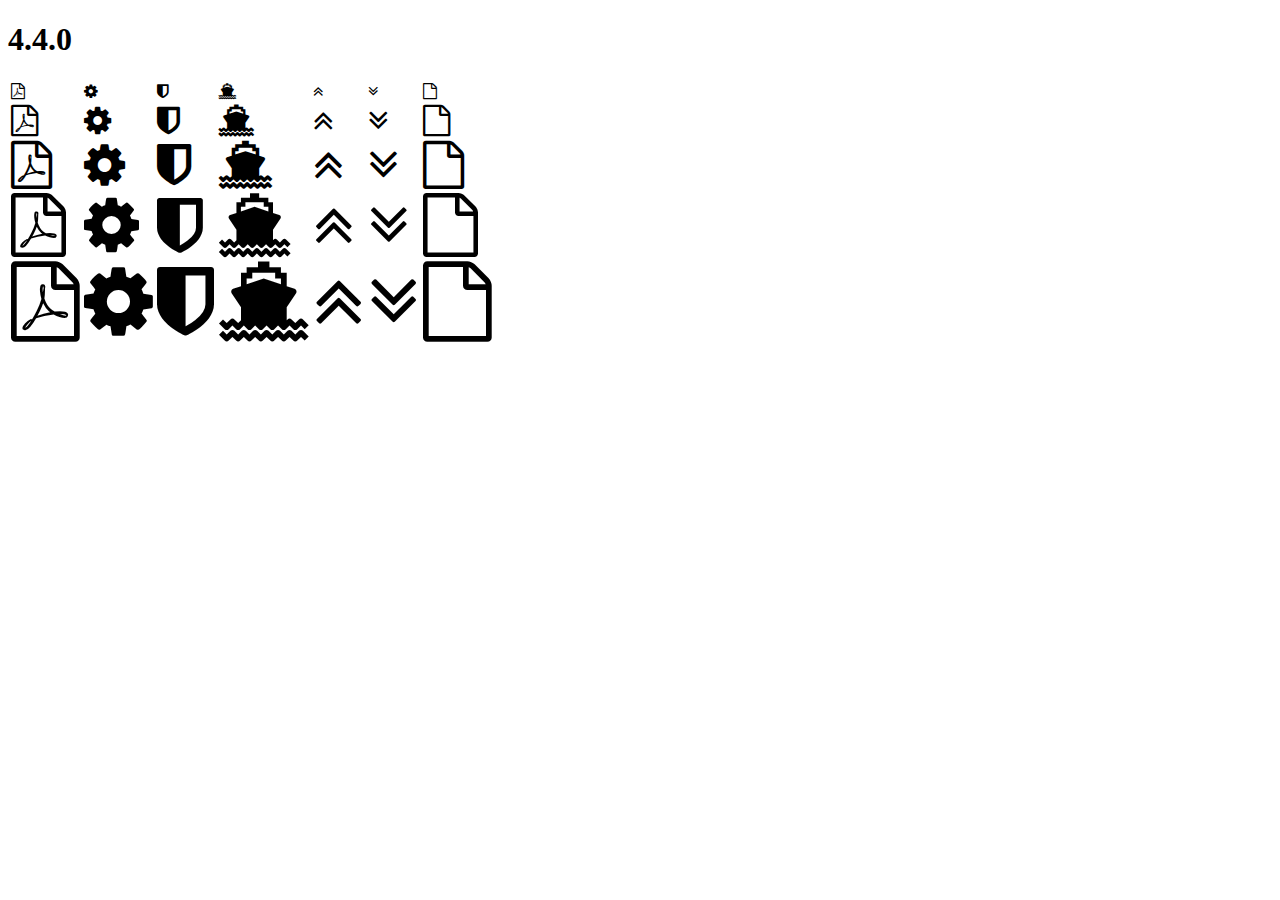
<file: src/main/resources/static/vendors/font-awesome/fonts/4.4.0/index.html>
<!DOCTYPE html>
<html>
  <head>
    <link rel="stylesheet" href="https://maxcdn.bootstrapcdn.com/font-awesome/4.4.0/css/font-awesome.css" />
  </head>

  <body>
    <h1>4.4.0</h1>
    <table>
      <tr>
        <td><i class="fa fa-1x fa-file-pdf-o"></i></td>
        <td><i class="fa fa-1x fa-cog"></i></td>
        <td><i class="fa fa-1x fa-shield"></i></td>
        <td><i class="fa fa-1x fa-ship"></i></td>
        <td><i class="fa fa-1x fa-angle-double-up"></i></td>
        <td><i class="fa fa-1x fa-angle-double-down"></i></td>
        <td><i class="fa fa-1x fa-file-o"></i></td>
      </tr>
      <tr>
        <td><i class="fa fa-2x fa-file-pdf-o"></i></td>
        <td><i class="fa fa-2x fa-cog"></i></td>
        <td><i class="fa fa-2x fa-shield"></i></td>
        <td><i class="fa fa-2x fa-ship"></i></td>
        <td><i class="fa fa-2x fa-angle-double-up"></i></td>
        <td><i class="fa fa-2x fa-angle-double-down"></i></td>
        <td><i class="fa fa-2x fa-file-o"></i></td>
      </tr>
      <tr>
        <td><i class="fa fa-3x fa-file-pdf-o"></i></td>
        <td><i class="fa fa-3x fa-cog"></i></td>
        <td><i class="fa fa-3x fa-shield"></i></td>
        <td><i class="fa fa-3x fa-ship"></i></td>
        <td><i class="fa fa-3x fa-angle-double-up"></i></td>
        <td><i class="fa fa-3x fa-angle-double-down"></i></td>
        <td><i class="fa fa-3x fa-file-o"></i></td>
      </tr>
      <tr>
        <td><i class="fa fa-4x fa-file-pdf-o"></i></td>
        <td><i class="fa fa-4x fa-cog"></i></td>
        <td><i class="fa fa-4x fa-shield"></i></td>
        <td><i class="fa fa-4x fa-ship"></i></td>
        <td><i class="fa fa-4x fa-angle-double-up"></i></td>
        <td><i class="fa fa-4x fa-angle-double-down"></i></td>
        <td><i class="fa fa-4x fa-file-o"></i></td>
      </tr>
      <tr>
        <td><i class="fa fa-5x fa-file-pdf-o"></i></td>
        <td><i class="fa fa-5x fa-cog"></i></td>
        <td><i class="fa fa-5x fa-shield"></i></td>
        <td><i class="fa fa-5x fa-ship"></i></td>
        <td><i class="fa fa-5x fa-angle-double-up"></i></td>
        <td><i class="fa fa-5x fa-angle-double-down"></i></td>
        <td><i class="fa fa-5x fa-file-o"></i></td>
      </tr>
    </table>
  </body>

</html>
</file>
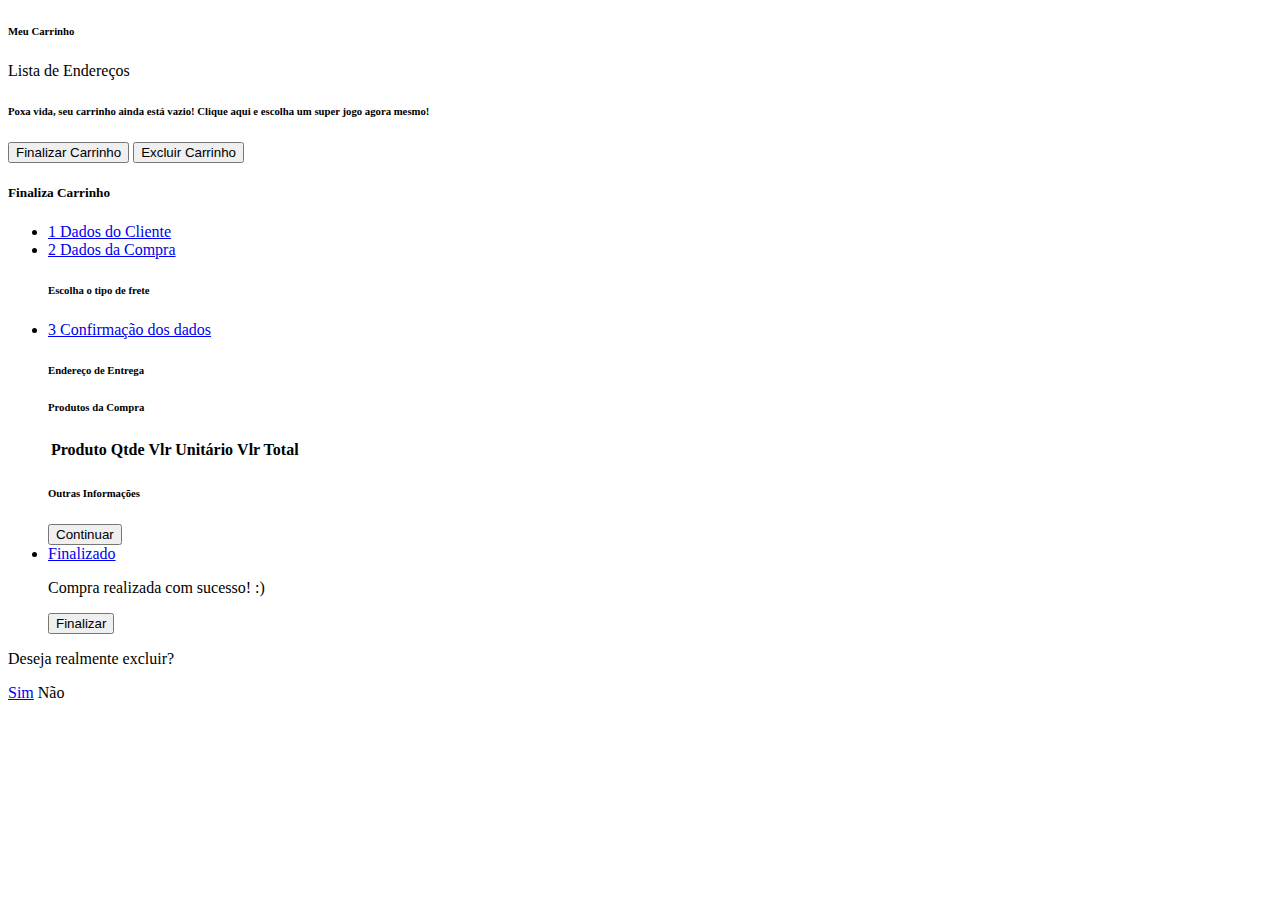
<file: src/main/resources/templates/carrinho.html>
<!doctype html>
<html lang="pt"
      xmlns:th="http://www.thymeleaf.org"
      xmlns="http://www.w3.org/1999/xhtml"
      xmlns:layout="http://www.ultraq.net.nz/thymeleaf/layout"
      layout:decorate="~{/layout-padrao}">
<head>
    <link rel="stylesheet" th:href="@{/vendors/slick/slick-theme.css}"/>
    <link rel="stylesheet" th:href="@{/vendors/slick/slick.css}"/>
    <link rel="stylesheet" th:href="@{/css/styles.css}"/>
    <link rel="stylesheet" th:href="@{/css/carrinho.css}"/>
    <link rel="stylesheet" th:href="@{/css/responsive.css}"/>
</head>
<body>

<section layout:fragment="conteudo">

    <div class="container mt-100px">

        <div class="card" style="max-height: none !important">
            <div class="card-header d-flex justify-content-between">
                <h6 class="text-center font-weight-bolder color-default font-size-12">Meu Carrinho</h6>
                <div class="d-flex align-items-center pointer" onclick="openScreenAddress()">
                    <i class="fa fa-2x fa-plus-circle"></i>
                    <span class="mx-2">Lista de Endereços</span>
                </div>

            </div>
            <div class="card-body">
                <div id="msgCarEmpty" class="text-center mt-5">
                    <i class="fa fa-2x fa-frown-o"></i>
                    <h6>Poxa vida, seu carrinho ainda está vazio! Clique <a th:href="@{/}">aqui</a> e escolha um
                        super jogo agora mesmo!</h6>
                </div>
                <ul class="list-group list-group-flush" id="listaJogosCarrinho"></ul>
            </div>
            <div class="card-footer d-flex justify-content-around btn-footer">
                <button type="button"
                        id="btnFinalizaCar"
                        onclick="finalizaCarrinho()"
                        class="btn btn-amber btn-card">
                    <i class="fa fa-2x fa-shopping-cart px-2"></i>
                    Finalizar Carrinho
                </button>

                <button type="button"
                        id="btnExcluirCar"
                        onclick="excluirCarrinho()"
                        class="btn btn-blue-grey btn-card">
                    <i class="fa fa-2x fa-trash"></i>
                    Excluir Carrinho
                </button>
            </div>
        </div>
    </div>

    <div class="modal fade" id="modalFinalizaCarrinho" tabindex="-1">
        <div class="modal-dialog mw-800 mh-80vh">
            <div class="modal-content mh-90vh overflow-only-y">
                <div class="modal-header">
                    <h5 class="modal-title text-center">Finaliza Carrinho</h5>
                </div>
                <div class="modal-body">
                    <div class="row">
                        <div class="col-md-12">

                            <ul class="stepper stepper-vertical">

                                <li class="active">
                                    <a href="#!" onclick="step('#dadosCliente')">
                                        <span class="circle" id="iconDadosCliente">1</span>
                                        <span class="label">Dados do Cliente</span>
                                    </a>
                                    <div id="dadosCliente" class="step-content"></div>
                                </li>

                                <li id="liDadosCompra">
                                    <a href="#!" onclick="step('#dadosCompra')">
                                        <span class="circle" id="iconDadosCompra">2</span>
                                        <span class="label">Dados da Compra</span>
                                    </a>
                                    <div id="dadosCompra" class="step-content">
                                        <div id="dadosPrincipais"></div>
                                        <div>
                                            <h6 class="color-default text-center font-weight-bolder py-2">Escolha o tipo de frete</h6>
                                            <div class="custom-control border-0" id="dadosFretes"></div>
                                        </div>
                                        <div id="dadosFinaisCompra"></div>
                                    </div>
                                </li>

                                <li id="liDadosConfirmacao">
                                    <a href="#!" onclick="step('#dadosConfirmacao')">
                                        <span class="circle" id="iconDadosConfirmacao">3</span>
                                        <span class="label">Confirmação dos dados</span>
                                    </a>
                                    <div id="dadosConfirmacao" class="step-content">
                                        <div>
                                            <h6 class="text-center font-weight-bold border-title-confirm">Endereço de
                                                Entrega</h6>
                                            <p id="dadosConfRua"></p>
                                            <p id="dadosConfBairro"></p>
                                            <p id="dadosConfNro"></p>
                                            <p id="dadosConfEstado"></p>
                                            <p id="dadosConfCidade"></p>
                                            <p id="dadosConfCep"></p>
                                        </div>

                                        <div>
                                            <h6 class="text-center font-weight-bold border-title-confirm">Produtos da
                                                Compra</h6>
                                            <table class="table table-hover table-striped">
                                                <thead>
                                                <tr>
                                                    <th>Produto</th>
                                                    <th class="text-center">Qtde</th>
                                                    <th class="text-center">Vlr Unitário</th>
                                                    <th class="text-center">Vlr Total</th>
                                                </tr>
                                                </thead>
                                                <tbody id="dadosConfirmacaoProduto"></tbody>
                                            </table>
                                        </div>

                                        <div>
                                            <h6 class="text-center font-weight-bold border-title-confirm">Outras
                                                Informações</h6>
                                            <p id="freteEscolhido"></p>
                                            <p id="valorFreteEscolhido"></p>
                                            <p id="valorCompraSemFrete"></p>
                                            <p class="font-weight-bolder" id="vlrFinalDaCompra"></p>
                                        </div>

                                        <div class="d-flex justify-content-center">
                                            <button type="button"
                                                    class="btn btn-primary"
                                                    onclick="confirmarDadosGerais()">
                                                Continuar
                                            </button>
                                        </div>
                                    </div>
                                </li>

                                <li id="liDadosFinais">
                                    <a href="#!" onclick="step('#dadosFinais')">
                                        <span class="circle"><i class="fa fa-check"></i></span>
                                        <span class="label">Finalizado</span>
                                    </a>
                                    <div id="dadosFinais" class="step-content">
                                        <p class="text-center">Compra realizada com sucesso! :)</p>
                                        <div class="d-flex justify-content-center">
                                            <button type="button"
                                                    class="btn btn-primary"
                                                    onclick="finishCar()">
                                                Finalizar
                                            </button>
                                        </div>
                                    </div>
                                </li>
                            </ul>
                        </div>
                    </div>
                </div>
            </div>
        </div>
    </div>

    <div class="modal fade" id="modalConfirmDelete" tabindex="-1" role="dialog" aria-labelledby="exampleModalLabel"
         aria-hidden="true">
        <div class="modal-dialog modal-sm modal-notify" role="document">
            <div class="modal-content text-center">
                <div class="modal-header d-flex justify-content-center br-top-10">
                    <p class="heading color-default">Deseja realmente excluir?</p>
                </div>
                <div class="modal-body">
                    <i class="fas fa-times fa-4x animated rotateIn color-default"></i>
                </div>

                <div class="modal-footer flex-center">
                    <a href="#!" class="btn btn-outline-primary" onclick="deletarCarrinho()">Sim</a>
                    <a type="button" class="btn btn-primary" data-dismiss="modal">Não</a>
                </div>
            </div>
        </div>
    </div>
</section>

<th:block layout:fragment="script">
    <script type="text/javascript" th:src="@{/vendors/slick/slick.min.js}"></script>
    <script type="text/javascript" th:src="@{/js/model/Frete.js}"></script>
    <script type="text/javascript" th:src="@{/js/model/Produto.js}"></script>
    <script type="text/javascript" th:src="@{/js/service/enderecoService.js}"></script>
    <script type="text/javascript" th:src="@{/js/service/produtoService.js}"></script>
    <script type="text/javascript" th:src="@{/js/service/carrinhoService.js}"></script>
    <script type="text/javascript" th:src="@{/js/util.js}"></script>
    <script type="text/javascript" th:src="@{/js/carrinho.js}"></script>
</th:block>
</body>
</html>
</file>
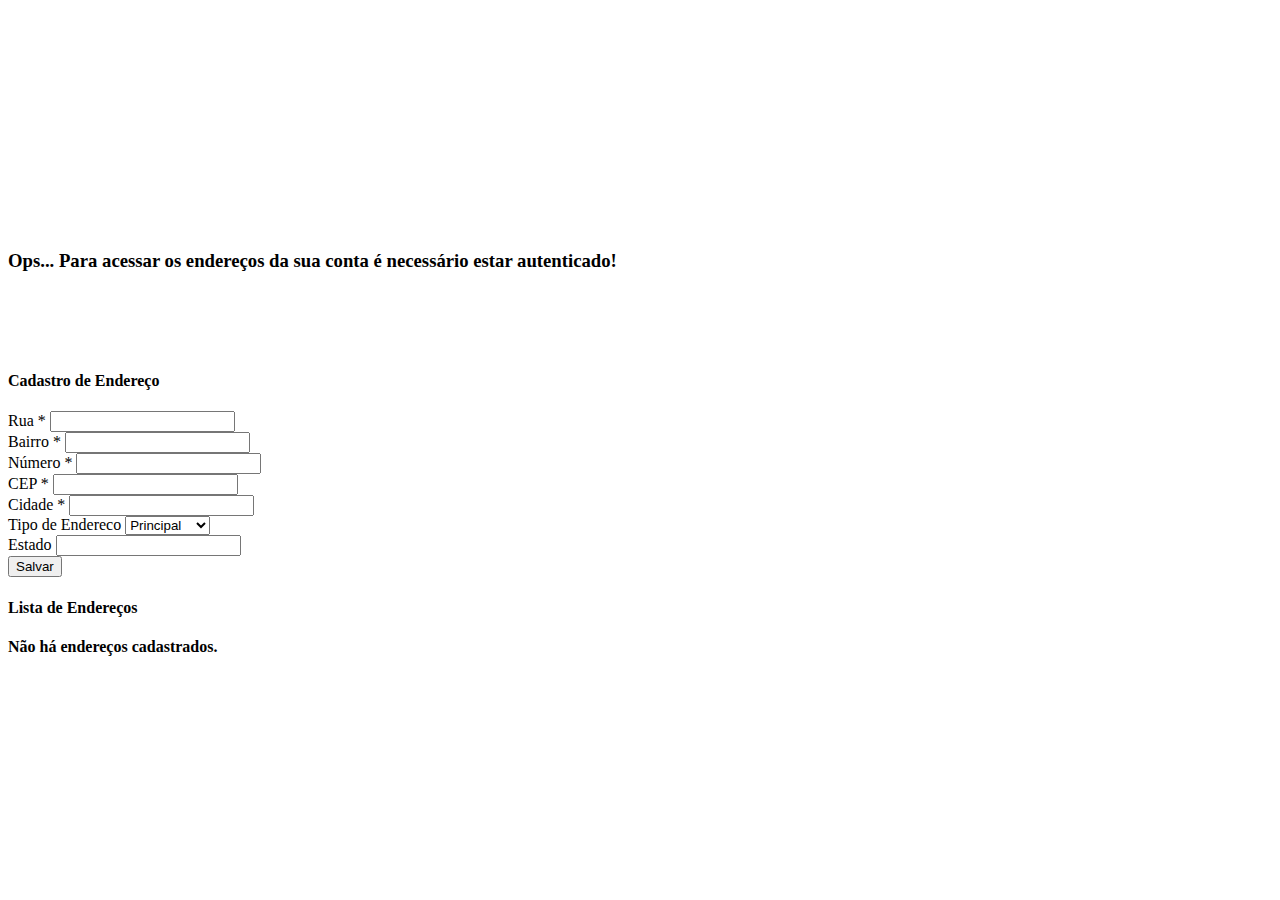
<file: src/main/resources/templates/enderecos.html>
<!doctype html>
<html lang="pt"
      xmlns:th="http://www.thymeleaf.org"
      xmlns="http://www.w3.org/1999/xhtml"
      xmlns:layout="http://www.ultraq.net.nz/thymeleaf/layout"
      xmlns:sec="http://www.w3.org/1999/xhtml"
      layout:decorate="~{/layout-padrao}">
<head>
    <link rel="stylesheet" th:href="@{/vendors/slick/slick-theme.css}"/>
    <link rel="stylesheet" th:href="@{/vendors/slick/slick.css}"/>
    <link rel="stylesheet" th:href="@{/css/styles.css}"/>
    <link rel="stylesheet" th:href="@{/css/endereco.css}"/>
    <link rel="stylesheet" th:href="@{/css/responsive.css}"/>
</head>
<body>

<section layout:fragment="conteudo">

    <div class="container mt-100px"></div>

    <div class="container" sec:authorize="isAnonymous()">
        <h3 class="jumbotron text-center" style="margin-top: 250px; margin-bottom: 100px">
            Ops... Para acessar os endereços da sua conta é necessário estar autenticado!
        </h3>
    </div>

    <div class="container" sec:authorize="isAuthenticated()">
        <h4 class="font-weight-bolder text-center">Cadastro de Endereço</h4>
        <form id="formNewEndereco" onsubmit="validateAndSaveAddress(event)">

            <div class="row">
                <div class="col-md-12">
                    <div class="form-group">
                        <input id="cadNewEndCod"
                               name="cadNewEndCod"
                               class="form-control"
                               type="hidden">
                    </div>
                </div>
            </div>

            <div class="row">
                <div class="col-md-12">
                    <div class="form-group">
                        <label for="cadNewEndRua">Rua *</label>
                        <input id="cadNewEndRua"
                               name="cadNewEndRua"
                               class="form-control"
                               type="text">
                    </div>
                </div>
            </div>
            <div class="row">
                <div class="col-md-6">
                    <div class="form-group">
                        <label for="cadNewEndBairro">Bairro *</label>
                        <input id="cadNewEndBairro"
                               name="cadNewEndBairro"
                               class="form-control"
                               type="text">
                    </div>
                </div>
                <div class="col-md-3">
                    <div class="form-group">
                        <label for="cadNewEndNro">Número *</label>
                        <input id="cadNewEndNro"
                               name="cadNewEndNro"
                               class="form-control"
                               type="number">
                    </div>
                </div>
                <div class="col-md-3">
                    <div class="form-group">
                        <label for="cadNewEndCep">CEP *</label>
                        <input id="cadNewEndCep"
                               name="cadNewEndCep"
                               class="form-control"
                               type="text">
                    </div>
                </div>
            </div>

            <div class="row">
                <div class="col-md-6">
                    <div class="form-group">
                        <label for="cadNewEndCidade">Cidade *</label>
                        <input id="cadNewEndCidade"
                               name="cadNewEndCidade"
                               class="form-control"
                               type="text">
                    </div>
                </div>
                <div class="col-md-3">
                    <div class="form-group">
                        <label for="cadNewEndTipo">Tipo de Endereco</label>
                        <select name="cadNewEndTipo" id="cadNewEndTipo" class="form-control">
                            <option value="P">Principal</option>
                            <option value="C">Cobrança</option>
                            <option value="A">Alternativo</option>
                        </select>
                    </div>
                </div>
                <div class="col-md-3">
                    <div class="form-group">
                        <label for="cadNewEndEstado">Estado</label>
                        <input type="text"
                               id="cadNewEndEstado"
                               name="cadNewEndEstado"
                               class="form-control">
                    </div>
                </div>
            </div>
            <div class="d-flex justify-content-center">
                <button class="btn btn-amber"
                        type="submit">
                    Salvar
                </button>
            </div>
        </form>
    </div>

    <div class="container" sec:authorize="isAuthenticated()">
        <div class="divider-enderecos" id="divisor"></div>
        <h4 class="text-center" id="titleEnderecos">Lista de Endereços</h4>
        <h4 class="text-center" id="msgSemEndereco">Não há endereços cadastrados.</h4>
        <div class="d-flex justify-content-between flex-wrap" id="enderecos"></div>
    </div>

</section>

<th:block layout:fragment="script">
    <script type="text/javascript" th:src="@{/vendors/slick/slick.min.js}"></script>
    <script type="text/javascript" th:src="@{/js/model/Endereco.js}"></script>
    <script type="text/javascript" th:src="@{/js/util.js}"></script>
    <script type="text/javascript" th:src="@{/js/enderecosCliente.js}"></script>
</th:block>

</body>
</html>
</file>
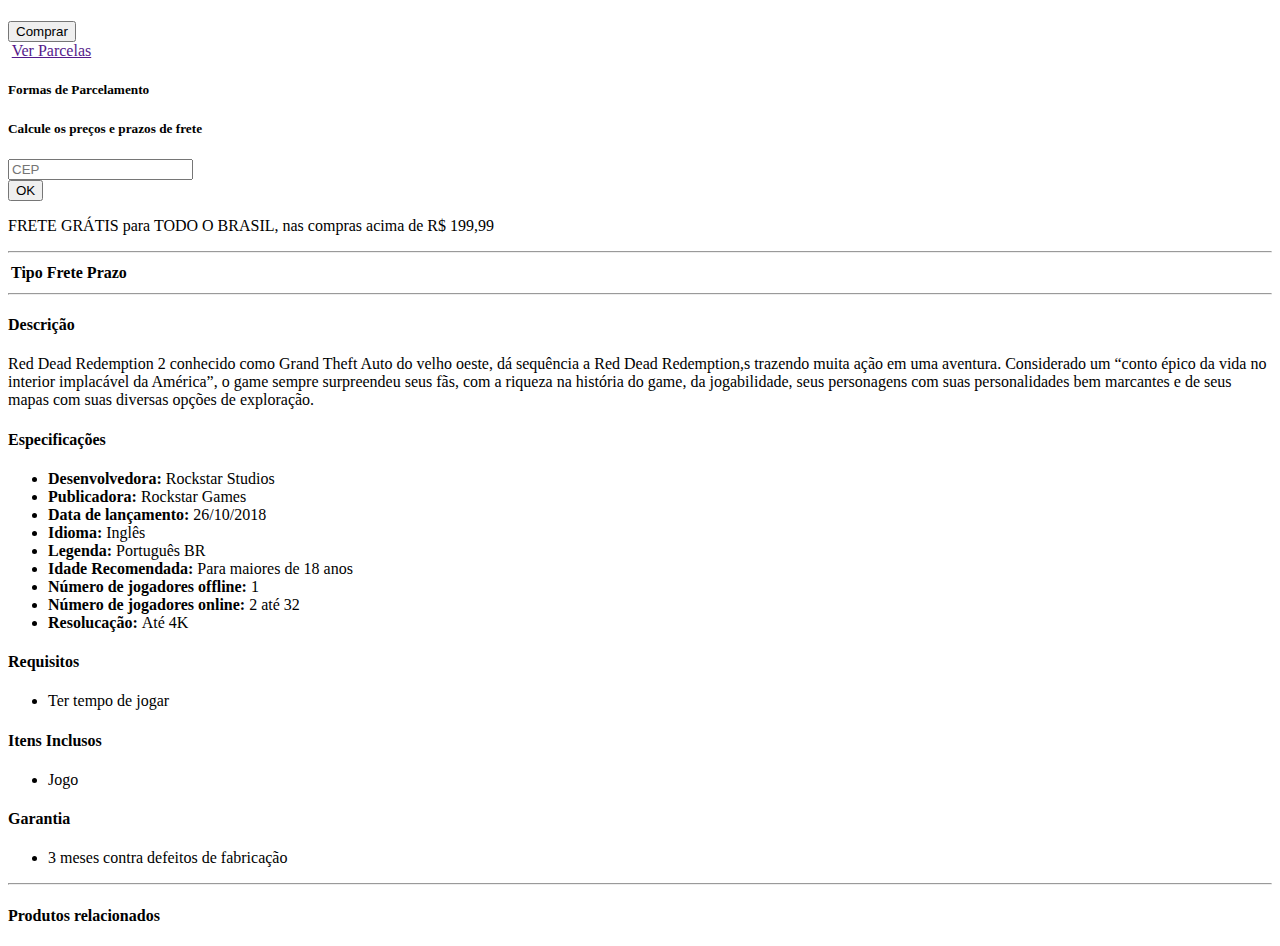
<file: src/main/resources/templates/paginaProduto.html>
<!DOCTYPE html>
<html lang="pt"
      xmlns:th="http://www.thymeleaf.org"
      xmlns="http://www.w3.org/1999/xhtml"
      xmlns:layout="http://www.ultraq.net.nz/thymeleaf/layout"
      layout:decorate="~{/layout-padrao}">
<head>
    <link rel="stylesheet" th:href="@{/vendors/slick/slick-theme.css}"/>
    <link rel="stylesheet" th:href="@{/vendors/slick/slick.css}"/>
    <link rel="stylesheet" th:href="@{/css/styles.css}"/>
    <link rel="stylesheet" th:href="@{/css/paginaProduto.css}"/>
    <link rel="stylesheet" th:href="@{/css/responsive.css}"/>
</head>
<body>

<section layout:fragment="conteudo">

    <div class="container mt-100px" id="expansion-page">

    <div class="card-produto d-flex">
        <div class="d-flex flex-column size-block-images">
            <div class="d-flex align-items-center justify-content-center h-80" id="div-img-principal"></div>
            <div class="d-flex justify-content-around h-20" id="div-img-complementares"></div>
        </div>
        <div class="produto-vlr d-flex flex-column">
            <h4 id="nomeJogo" class="text-center p-2 font-weight-bolder color-default"></h4>
            <span id="codJogo"></span>
            <span id="precoJogo" class="font-size-15"></span>
            <div class="d-flex align-items-center">
                <i class="fa fa-2x fa-credit-card"></i>
                <span class="p-2" id="qtdeParcelasJogo"></span>
            </div>
            <div class="d-flex align-items-center">
                <i class="fa fa-2x fa-barcode"></i>
                <span class="p-2" id="precoAvista"></span>
            </div>

            <button class="btn btn-amber text-center"
                    onclick="goToCart()">
                <i class="fa fa-2x fa-shopping-cart px-2"></i>
                Comprar
            </button>

            <div class="parcelas d-flex justify-content-between my-3">
                <img th:src="@{/img/card.png}" alt="">
                <a class="color-default" href="" data-toggle="modal" data-target="#modalParcelas">Ver Parcelas</a>
            </div>

            <div class="modal fade" id="modalParcelas" tabindex="-1">
                <div class="modal-dialog w-300">
                    <div class="modal-content">
                        <div class="modal-header d-block">
                            <h5 class="modal-title text-center">Formas de Parcelamento</h5>
                        </div>

                        <div class="modal-body">
                            <ul class="list-group list-group-flush" id="parcelas"></ul>
                        </div>
                    </div>
                </div>
            </div>

            <div class="divisor-cep"></div>
            <div class="frete my-3">
                <h5 class="text-uppercase text-center p-2 my-2 color-default">Calcule os preços e prazos de frete</h5>
                <div class="input-group p-2">
                    <input type="text" class="form-control" placeholder="CEP" id="simulaCep" name="simulaCep">
                    <div class="input-group-append">
                        <button class="btn btn-blue-grey m-0 px-4 py-2" type="button"
                                onclick="montaTableFrete(produto.precoVenda)">OK
                        </button>
                    </div>
                </div>
                <p class="p-2 text-center">FRETE GRÁTIS para TODO O BRASIL, nas compras acima de R$ 199,99 </p>
                <div class="d-none justify-content-center" id="loader">
                    <div class="spinner-border m-2" role="status"></div>
                </div>
                <hr class="d-none delimitador">
                <table class="table table-hover d-none table-striped">
                    <thead>
                        <tr>
                            <th>Tipo</th>
                            <th>Frete</th>
                            <th>Prazo</th>
                        </tr>
                    </thead>
                    <tbody id="valoresFrete"></tbody>
                </table>
            </div>
        </div>
    </div>

    <hr>

    <div class="container">
        <h4 class="font-weight-bolder color-default" id="title">Descrição</h4>
        <p>Red Dead Redemption 2 conhecido como Grand Theft Auto do velho oeste, dá sequência a Red Dead Redemption,s
            trazendo muita ação em uma aventura. Considerado um “conto épico da vida no interior implacável da América”,
            o game sempre surpreendeu seus fãs, com a riqueza na história do game, da jogabilidade, seus personagens com
            suas personalidades bem marcantes e de seus mapas com suas diversas opções de exploração.</p>
    </div>

    <div class="container" id="details-product">
        <h4 class="font-weight-bolder color-default">Especificações</h4>
        <ul class="list-group list-group-flush">
            <li class="list-group-item list-details text-left"><strong>Desenvolvedora: </strong>Rockstar Studios</li>
            <li class="list-group-item list-details text-left"><strong>Publicadora: </strong>Rockstar Games</li>
            <li class="list-group-item list-details text-left"><strong>Data de lançamento: </strong>26/10/2018</li>
            <li class="list-group-item list-details text-left"><strong>Idioma: </strong>Inglês</li>
            <li class="list-group-item list-details text-left"><strong>Legenda: </strong>Português BR</li>
            <li class="list-group-item list-details text-left"><strong>Idade Recomendada: </strong>Para maiores de 18 anos</li>
            <li class="list-group-item list-details text-left"><strong>Número de jogadores offline: </strong>1</li>
            <li class="list-group-item list-details text-left"><strong>Número de jogadores online: </strong>2 até 32</li>
            <li class="list-group-item list-details text-left"><strong>Resolucação: </strong>Até 4K</li>
        </ul>

        <h4 class="font-weight-bolder color-default">Requisitos</h4>
        <ul class="list-group list-group-flush">
            <li class="list-group-item list-details text-left">Ter tempo de jogar</li>
        </ul>

        <h4 class="font-weight-bolder color-default">Itens Inclusos</h4>
        <ul class="list-group list-group-flush">
            <li class="list-group-item list-details text-left">Jogo</li>
        </ul>

        <h4 class="font-weight-bolder color-default">Garantia</h4>
        <ul class="list-group list-group-flush">
            <li class="list-group-item list-details text-left">3 meses contra defeitos de fabricação</li>
        </ul>
    </div>

    <hr>

    <div class="container">
        <div>
            <h4 class="font-weight-bolder color-default">Produtos relacionados</h4>
            <div class="jogos" id="jogosRel"></div>
        </div>
    </div>

    </div>

</section>

<th:block layout:fragment="script">
    <script type="text/javascript" th:src="@{/vendors/slick/slick.min.js}"></script>
    <script type="text/javascript" th:src="@{/js/model/Frete.js}"></script>
    <script type="text/javascript" th:src="@{/js/model/Produto.js}"></script>
    <script type="text/javascript" th:src="@{/js/service/produtoService.js}"></script>
    <script type="text/javascript" th:src="@{/js/util.js}"></script>
    <script type="text/javascript" th:src="@{/js/paginaInterna.js}"></script>
</th:block>

</body>
</html>
</file>
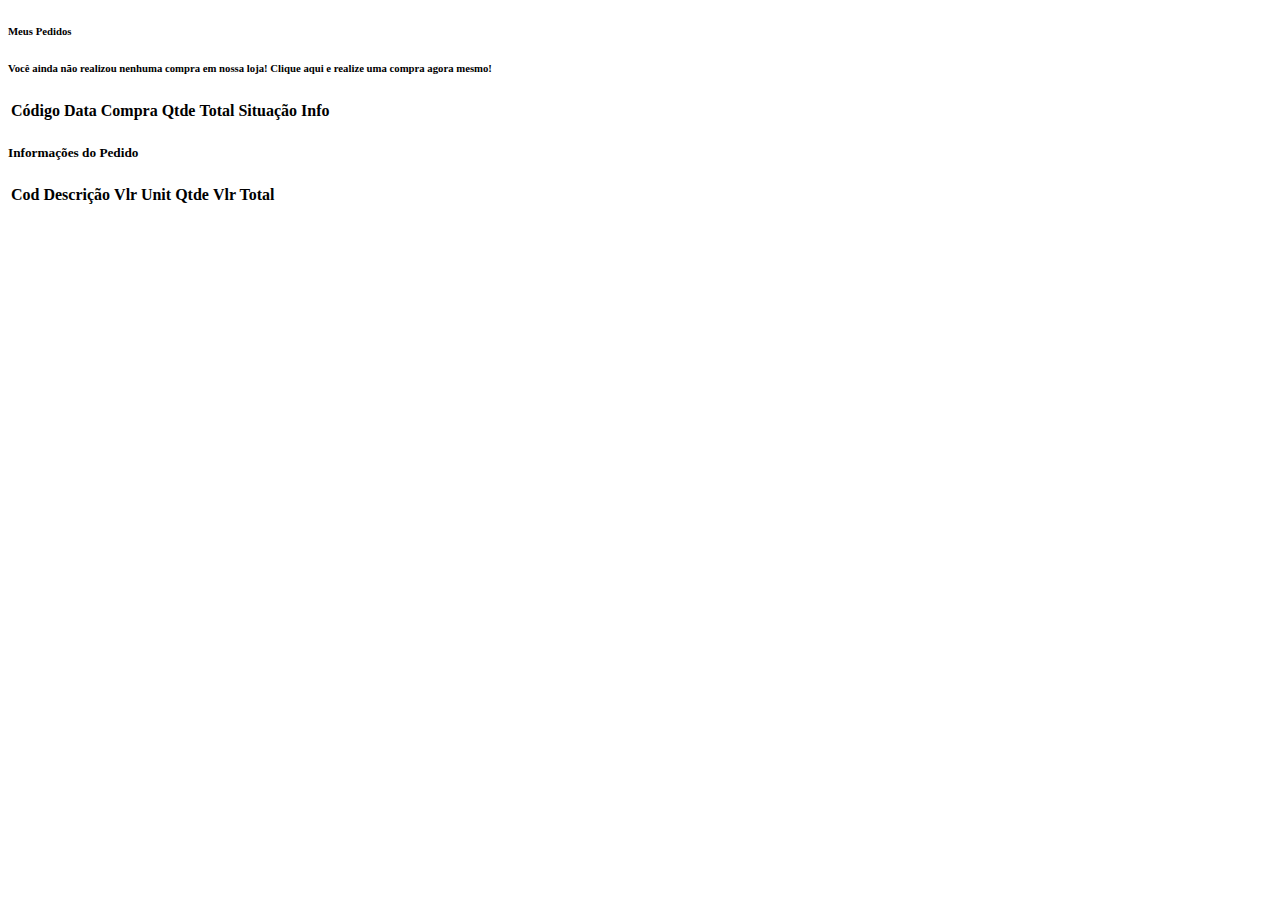
<file: src/main/resources/templates/pedidos.html>
<!doctype html>
<html lang="pt"
      xmlns:th="http://www.thymeleaf.org"
      xmlns="http://www.w3.org/1999/xhtml"
      xmlns:layout="http://www.ultraq.net.nz/thymeleaf/layout"
      layout:decorate="~{/layout-padrao}">
<head>
    <link rel="stylesheet" th:href="@{/vendors/slick/slick-theme.css}"/>
    <link rel="stylesheet" th:href="@{/vendors/slick/slick.css}"/>
    <link rel="stylesheet" th:href="@{/css/styles.css}"/>
    <link rel="stylesheet" th:href="@{/css/pedidos.css}"/>
    <link rel="stylesheet" th:href="@{/css/responsive.css}"/>
</head>
<body>

<section layout:fragment="conteudo">

    <div class="container mt-100px">
        <div class="card" style="max-height: none !important">
            <div class="card-header d-flex justify-content-between">
                <h6 class="text-center font-weight-bolder color-default font-size-12">Meus Pedidos</h6>
            </div>

            <div class="card-body">
                <div id="msgSemPedidos" class="text-center mt-5">
                    <i class="fa fa-2x fa-frown-o"></i>
                    <h6>Você ainda não realizou nenhuma compra em nossa loja! Clique <a th:href="@{/}">aqui</a> e realize uma
                        compra agora mesmo!</h6>
                </div>
                <table class="table table-striped table-responsive-md" id="pedidos">
                    <thead>
                    <tr>
                        <th class="text-center">Código</th>
                        <th class="text-center">Data Compra</th>
                        <th class="text-center">Qtde</th>
                        <th class="text-center">Total</th>
                        <th class="text-center">Situação</th>
                        <th class="text-center">Info</th>
                    </tr>
                    </thead>
                    <tbody id="listaPedidos"></tbody>
                </table>
            </div>
        </div>
    </div>

    <div class="modal fade" id="modalItens" tabindex="-1">
        <div class="modal-dialog">
            <div class="modal-content">
                <div class="modal-header">
                    <h5 class="modal-title text-center">Informações do Pedido</h5>
                </div>
                <div class="modal-body">
                    <table class="table table-striped table-responsive-md">
                        <thead>
                        <tr>
                            <th class="text-center">Cod</th>
                            <th class="text-center">Descrição</th>
                            <th class="text-center">Vlr Unit</th>
                            <th class="text-center">Qtde</th>
                            <th class="text-center">Vlr Total</th>
                        </tr>
                        </thead>
                        <tbody id="itens"></tbody>
                    </table>
                    <div class="row">
                        <div class="col-md-12" id="moreInfo"></div>
                    </div>
                </div>
            </div>
        </div>
    </div>

</section>

<th:block layout:fragment="script">
    <script type="text/javascript" th:src="@{/vendors/slick/slick.min.js}"></script>
    <script type="text/javascript" th:src="@{/js/util.js}"></script>
    <script type="text/javascript" th:src="@{/js/pedido.js}"></script>
</th:block>

</body>
</html>
</file>
<file: src/main/resources/static/vendors/social/assets/css/docs.css>
body{font-weight:300;-webkit-font-smoothing:antialiased}
h2{text-align:center;font-weight:300}
.btn-social-icon{margin-bottom:4px}
.jumbotron{position:relative;font-size:16px;color:#fff;color:rgba(255,255,255,0.75);text-align:center;border-radius:0;padding-bottom:80px;background-image:-webkit-linear-gradient(left, #720e9e 0, #dd4b39 100%);background-image:-o-linear-gradient(left, #720e9e 0, #dd4b39 100%);background-image:linear-gradient(to right, #720e9e 0, #dd4b39 100%);background-repeat:repeat-x;filter:progid:DXImageTransform.Microsoft.gradient(startColorstr='#ff720e9e', endColorstr='#ffdd4b39', GradientType=1)}.jumbotron h1{margin-bottom:15px;font-weight:300;letter-spacing:-1px;color:#fff}
.jumbotron iframe{width:100px !important;height:20px !important;border:none;overflow:hidden;margin:2px}
.jumbotron p a,.jumbotron .jumbotron-links a{font-weight:500;color:#fff}
.jumbotron .jumbotron-links{margin-top:15px;margin-bottom:0;padding-left:0;list-style:none;font-size:14px}.jumbotron .jumbotron-links li{display:inline}
.jumbotron .jumbotron-links li+li{margin-left:20px}
.jumbotron .bottom{position:absolute;bottom:0;left:0;right:0;padding:18px;background-color:rgba(0,0,0,0.2)}
.btn-outline{margin-top:15px;margin-bottom:15px;padding:18px 24px;font-size:inherit;font-weight:500;color:#fff;background-color:transparent;border-color:#fff;border-color:rgba(255,255,255,0.5);transition:all .1s ease-in-out}.btn-outline:hover,.btn-outline:active{color:#720e9e;background-color:#fff;border-color:#fff}
.how-to{padding:20px}.how-to h2{text-align:center}
.how-to li{font-size:21px;line-height:1.7;margin-top:20px}.how-to li p{font-size:16px;color:#555}
.how-to code{font-size:85%;word-wrap:break-word;white-space:normal}
footer{text-align:center;opacity:.8;padding:50px;background-image:-webkit-linear-gradient(left, #dd4b39 0, #720e9e 100%);background-image:-o-linear-gradient(left, #dd4b39 0, #720e9e 100%);background-image:linear-gradient(to right, #dd4b39 0, #720e9e 100%);background-repeat:repeat-x;filter:progid:DXImageTransform.Microsoft.gradient(startColorstr='#ffdd4b39', endColorstr='#ff720e9e', GradientType=1)}footer a{color:#fff}footer a:hover{color:#fff}
.links{margin:0;list-style:none;padding-left:0}.links li{display:inline;padding:0 10px}
.social-class .social-hex{font-family:Monaco,Menlo,Consolas,"Courier New",monospace;font-size:10px;opacity:.3;float:right}
.social-class li{margin-bottom:4px}.social-class li:hover .social-hex{opacity:1}
.social-class li:hover code{background-color:#e8e8ee}
.social-class code{cursor:default}
</file>
